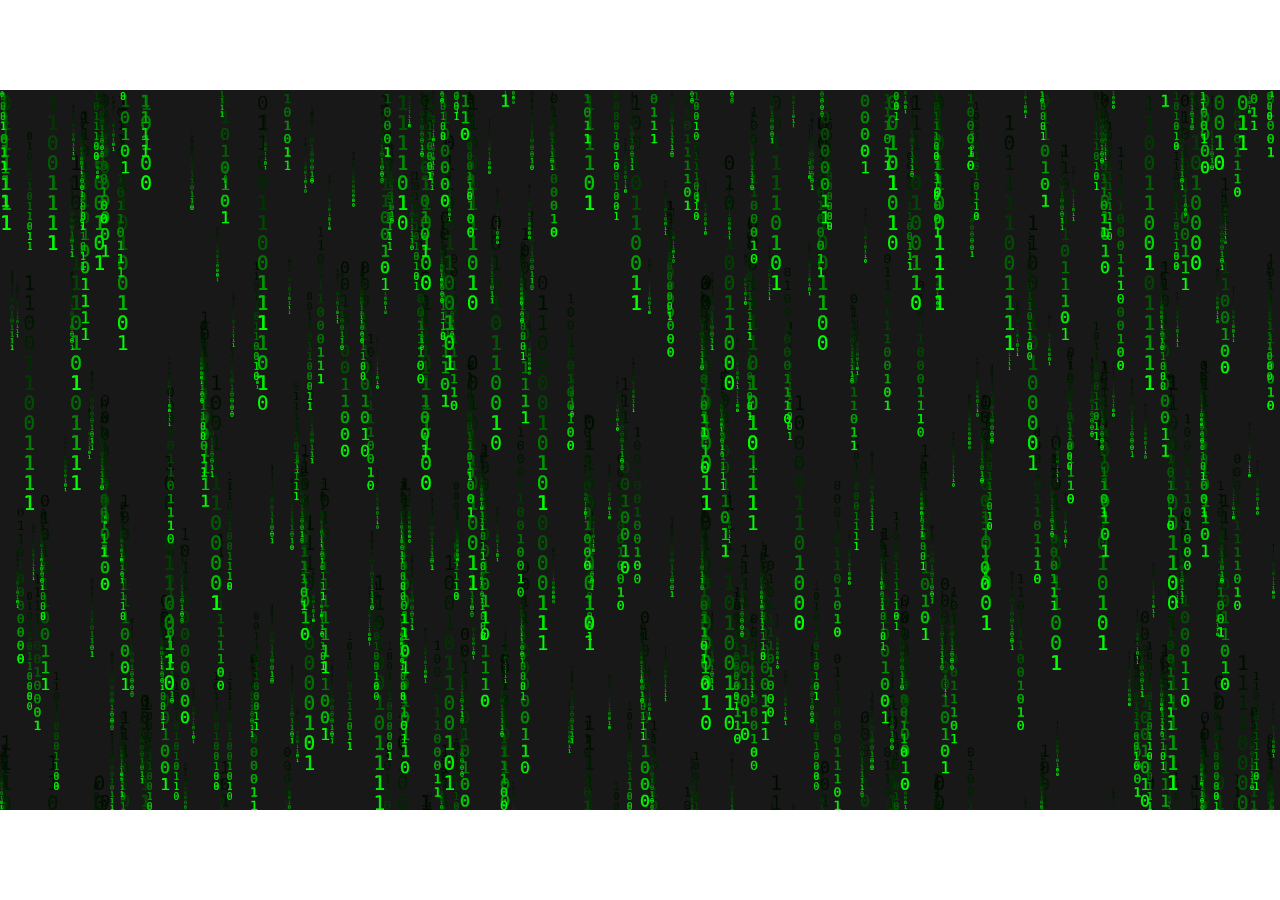
<file: index.html>
<!DOCTYPE html>

<html>
    <head>
        <title>Noah Pauls</title>
        <style>
            html,
            body {
                width: 100%;
                height: 100%;
                padding: 0;
                margin: 0;
                display: flex;
                align-items: center;
                justify-content: center;
                text-align: center;
            }
            * {
                overflow: hidden;
            }
            canvas {
                width: 100%;
                outline: none;
            }
        </style>
    </head>
    <body>
        <canvas id="c"></canvas>
        <script type="text/javascript" src="dweet.js"></script>
    </body>
</html>
</file>
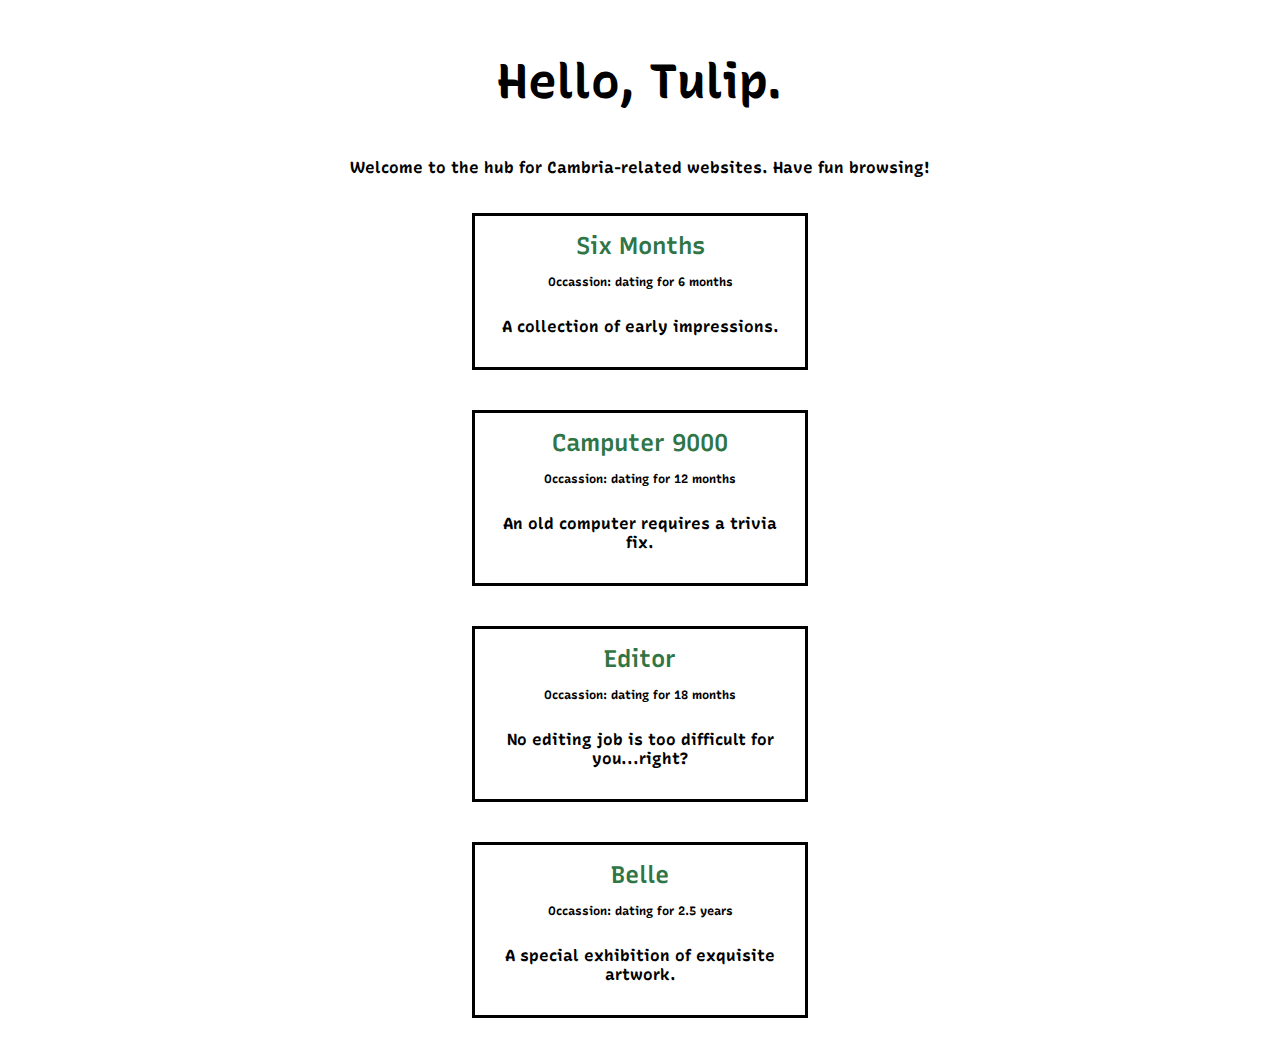
<file: tulip/index.html>
<!DOCTYPE html>
<html lang="en-US">
  <head>
    <meta charset="utf-8">
    <meta name="viewport" content="width=device-width, initial-scale=1.0">

    <title>Tulip</title>
    <meta name="author" content="Noah Pauls">
    <meta name="description" content="The index for all things Tulip.">

    <link rel="shortcut icon" type="image/x-icon" href="favicon.ico">
    <link rel="stylesheet" href="index.css">
    <!-- <script src="index.js" defer></script> -->
  </head>
  <body>
    <h1>Hello, Tulip.</h1>
    <p>Welcome to the hub for Cambria-related websites. Have fun browsing!</p>
    <div class="site-list">
      <div class="site-container">
        <a href="six-months" target="_blank" rel="noopener noreferrer"><h2>Six Months</h2></a>
        <p class="occassion">Occassion: dating for 6 months</p>
        <p class="description">A collection of early impressions.</p>
      </div>
      <div class="site-container">
        <a href="camputer" target="_blank" rel="noopener noreferrer"><h2>Camputer 9000</h2></a>
        <p class="occassion">Occassion: dating for 12 months</p>
        <p class="description">An old computer requires a trivia fix.</p>
      </div>
      <div class="site-container">
        <a href="editor" target="_blank" rel="noopener noreferrer"><h2>Editor</h2></a>
        <p class="occassion">Occassion: dating for 18 months</p>
        <p class="description">No editing job is too difficult for you...right?</p>
      </div>
      <div class="site-container">
        <a href="belle" target="_blank" rel="noopener noreferrer"><h2>Belle</h2></a>
        <p class="occassion">Occassion: dating for 2.5 years</p>
        <p class="description">A special exhibition of exquisite artwork.</p>
      </div>
    </div>
  </body>
</html>
</file>
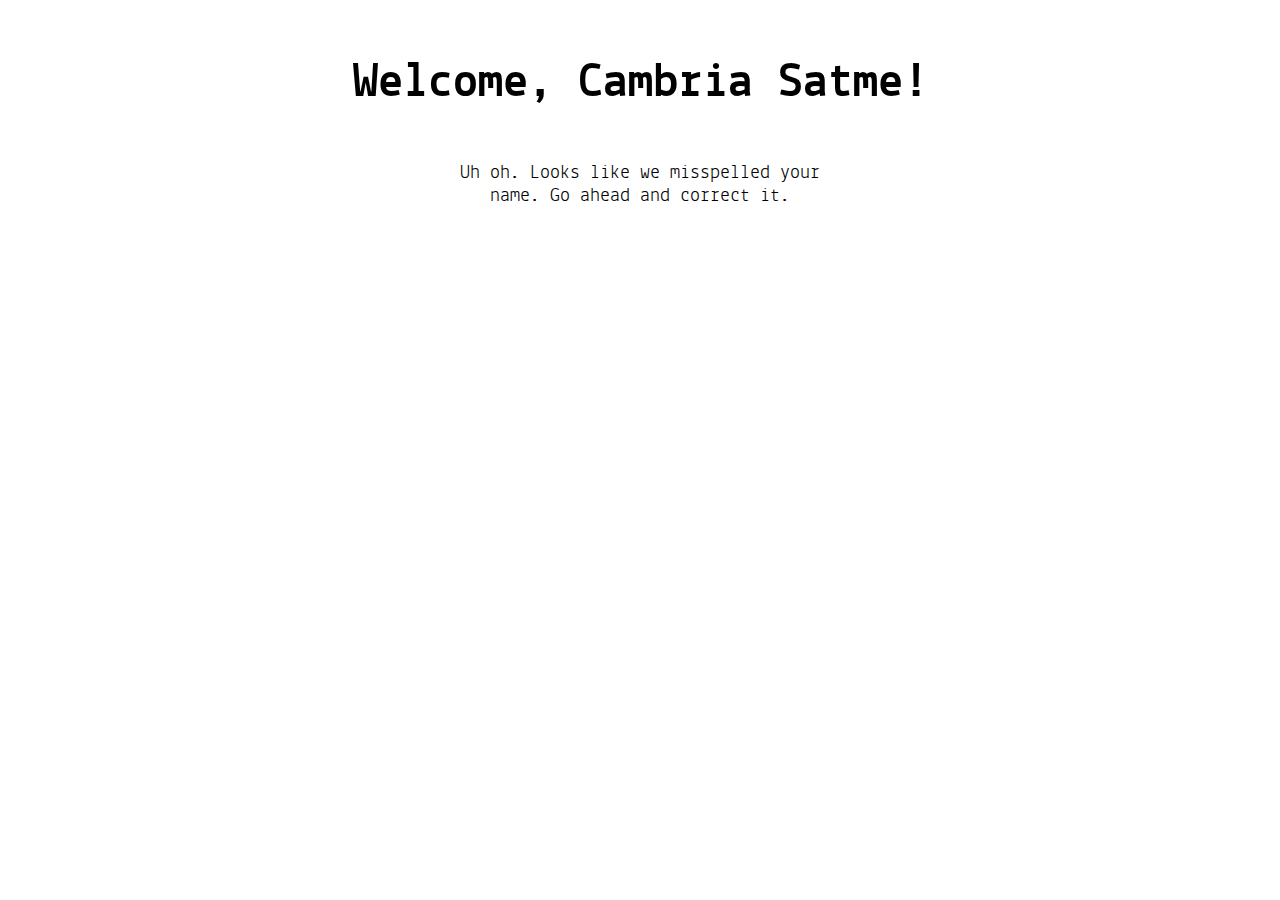
<file: tulip/editor/index.html>
<!doctype html><html lang="en"><head><meta charset="utf-8"/><link rel="icon" href="./favicon.ico"/><meta name="viewport" content="width=device-width,initial-scale=1"/><meta name="theme-color" content="#000000"/><meta name="description" content="Web site created using create-react-app"/><link rel="apple-touch-icon" href="./android-chrome-192x192.png"/><link rel="manifest" href="./manifest.json"/><title>18 Months</title><link href="./static/css/main.5fffc751.chunk.css" rel="stylesheet"></head><body><noscript>You need to enable JavaScript to run this app.</noscript><div id="root"></div><script>!function(e){function t(t){for(var n,i,l=t[0],f=t[1],a=t[2],c=0,s=[];c<l.length;c++)i=l[c],Object.prototype.hasOwnProperty.call(o,i)&&o[i]&&s.push(o[i][0]),o[i]=0;for(n in f)Object.prototype.hasOwnProperty.call(f,n)&&(e[n]=f[n]);for(p&&p(t);s.length;)s.shift()();return u.push.apply(u,a||[]),r()}function r(){for(var e,t=0;t<u.length;t++){for(var r=u[t],n=!0,l=1;l<r.length;l++){var f=r[l];0!==o[f]&&(n=!1)}n&&(u.splice(t--,1),e=i(i.s=r[0]))}return e}var n={},o={1:0},u=[];function i(t){if(n[t])return n[t].exports;var r=n[t]={i:t,l:!1,exports:{}};return e[t].call(r.exports,r,r.exports,i),r.l=!0,r.exports}i.m=e,i.c=n,i.d=function(e,t,r){i.o(e,t)||Object.defineProperty(e,t,{enumerable:!0,get:r})},i.r=function(e){"undefined"!=typeof Symbol&&Symbol.toStringTag&&Object.defineProperty(e,Symbol.toStringTag,{value:"Module"}),Object.defineProperty(e,"__esModule",{value:!0})},i.t=function(e,t){if(1&t&&(e=i(e)),8&t)return e;if(4&t&&"object"==typeof e&&e&&e.__esModule)return e;var r=Object.create(null);if(i.r(r),Object.defineProperty(r,"default",{enumerable:!0,value:e}),2&t&&"string"!=typeof e)for(var n in e)i.d(r,n,function(t){return e[t]}.bind(null,n));return r},i.n=function(e){var t=e&&e.__esModule?function(){return e.default}:function(){return e};return i.d(t,"a",t),t},i.o=function(e,t){return Object.prototype.hasOwnProperty.call(e,t)},i.p="./";var l=this["webpackJsonpeighteen-months"]=this["webpackJsonpeighteen-months"]||[],f=l.push.bind(l);l.push=t,l=l.slice();for(var a=0;a<l.length;a++)t(l[a]);var p=f;r()}([])</script><script src="./static/js/2.e027fedd.chunk.js"></script><script src="./static/js/main.8fb00474.chunk.js"></script></body></html>
</file>
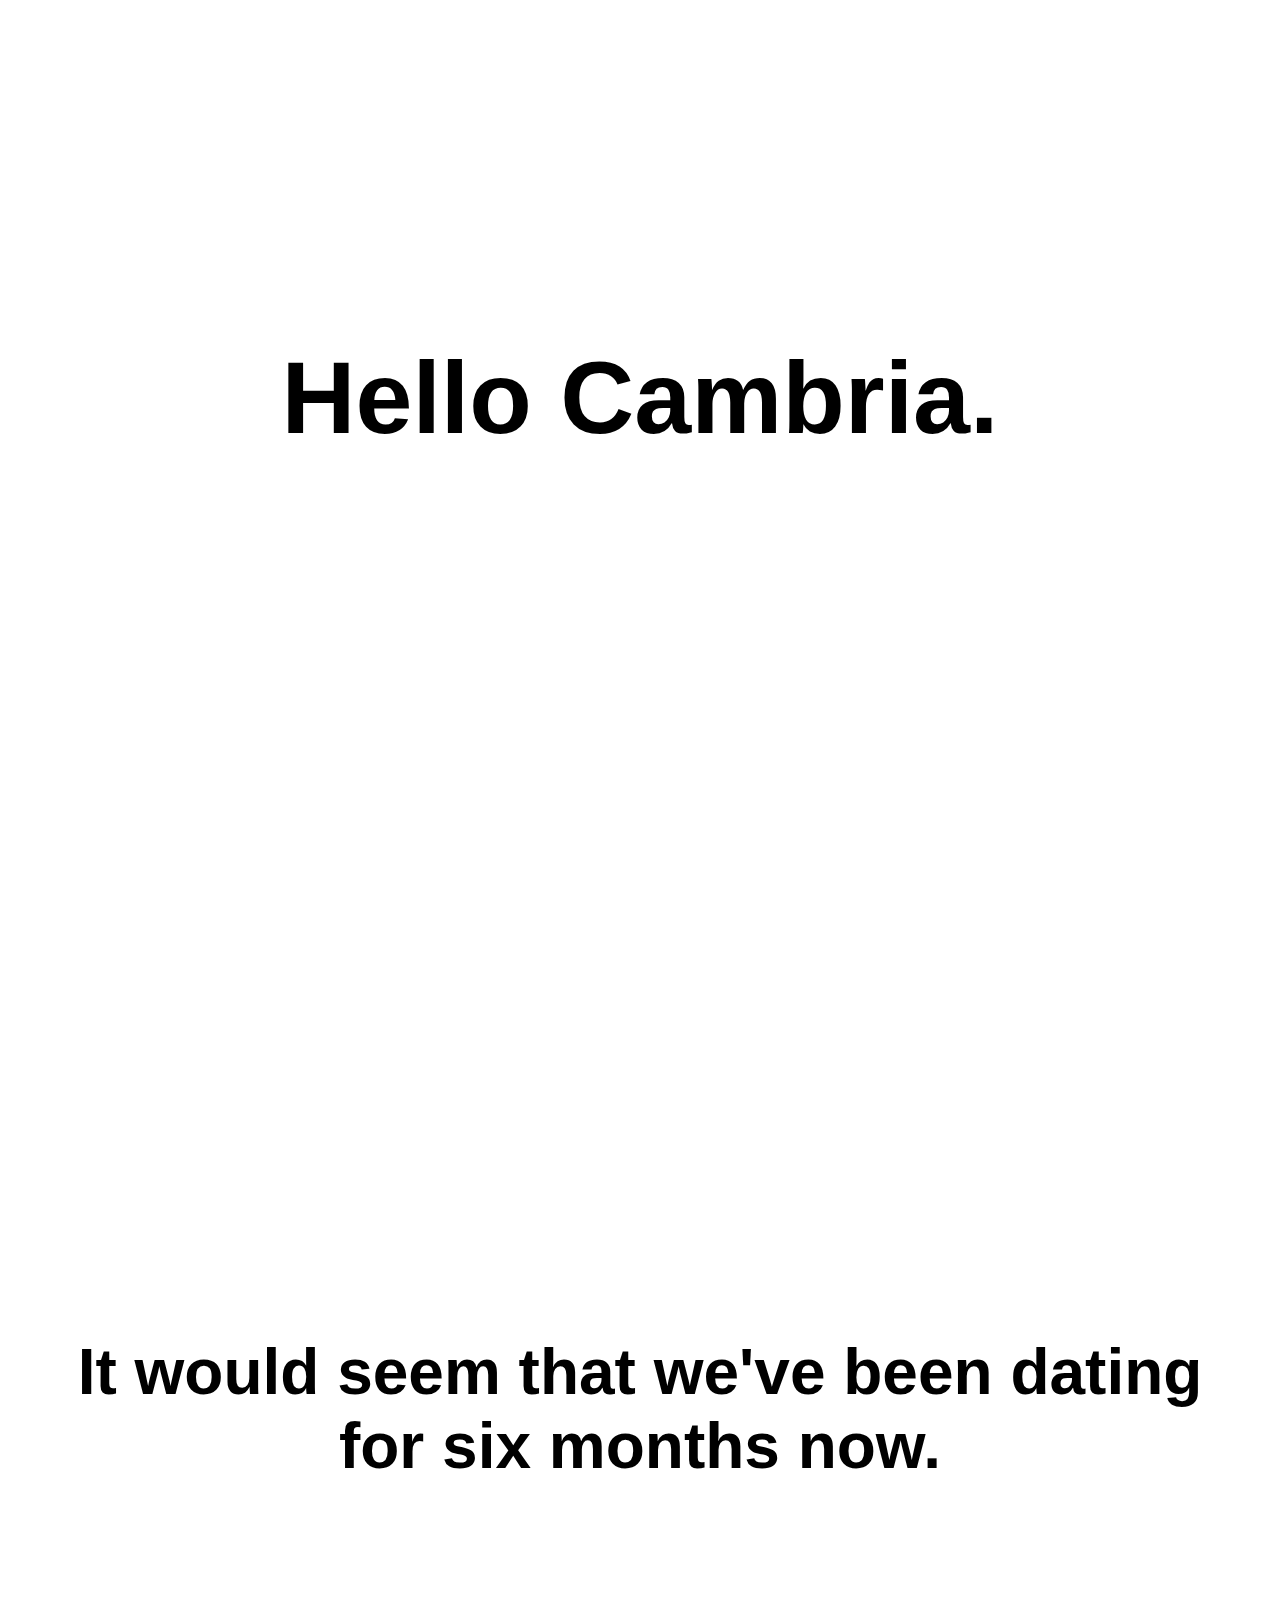
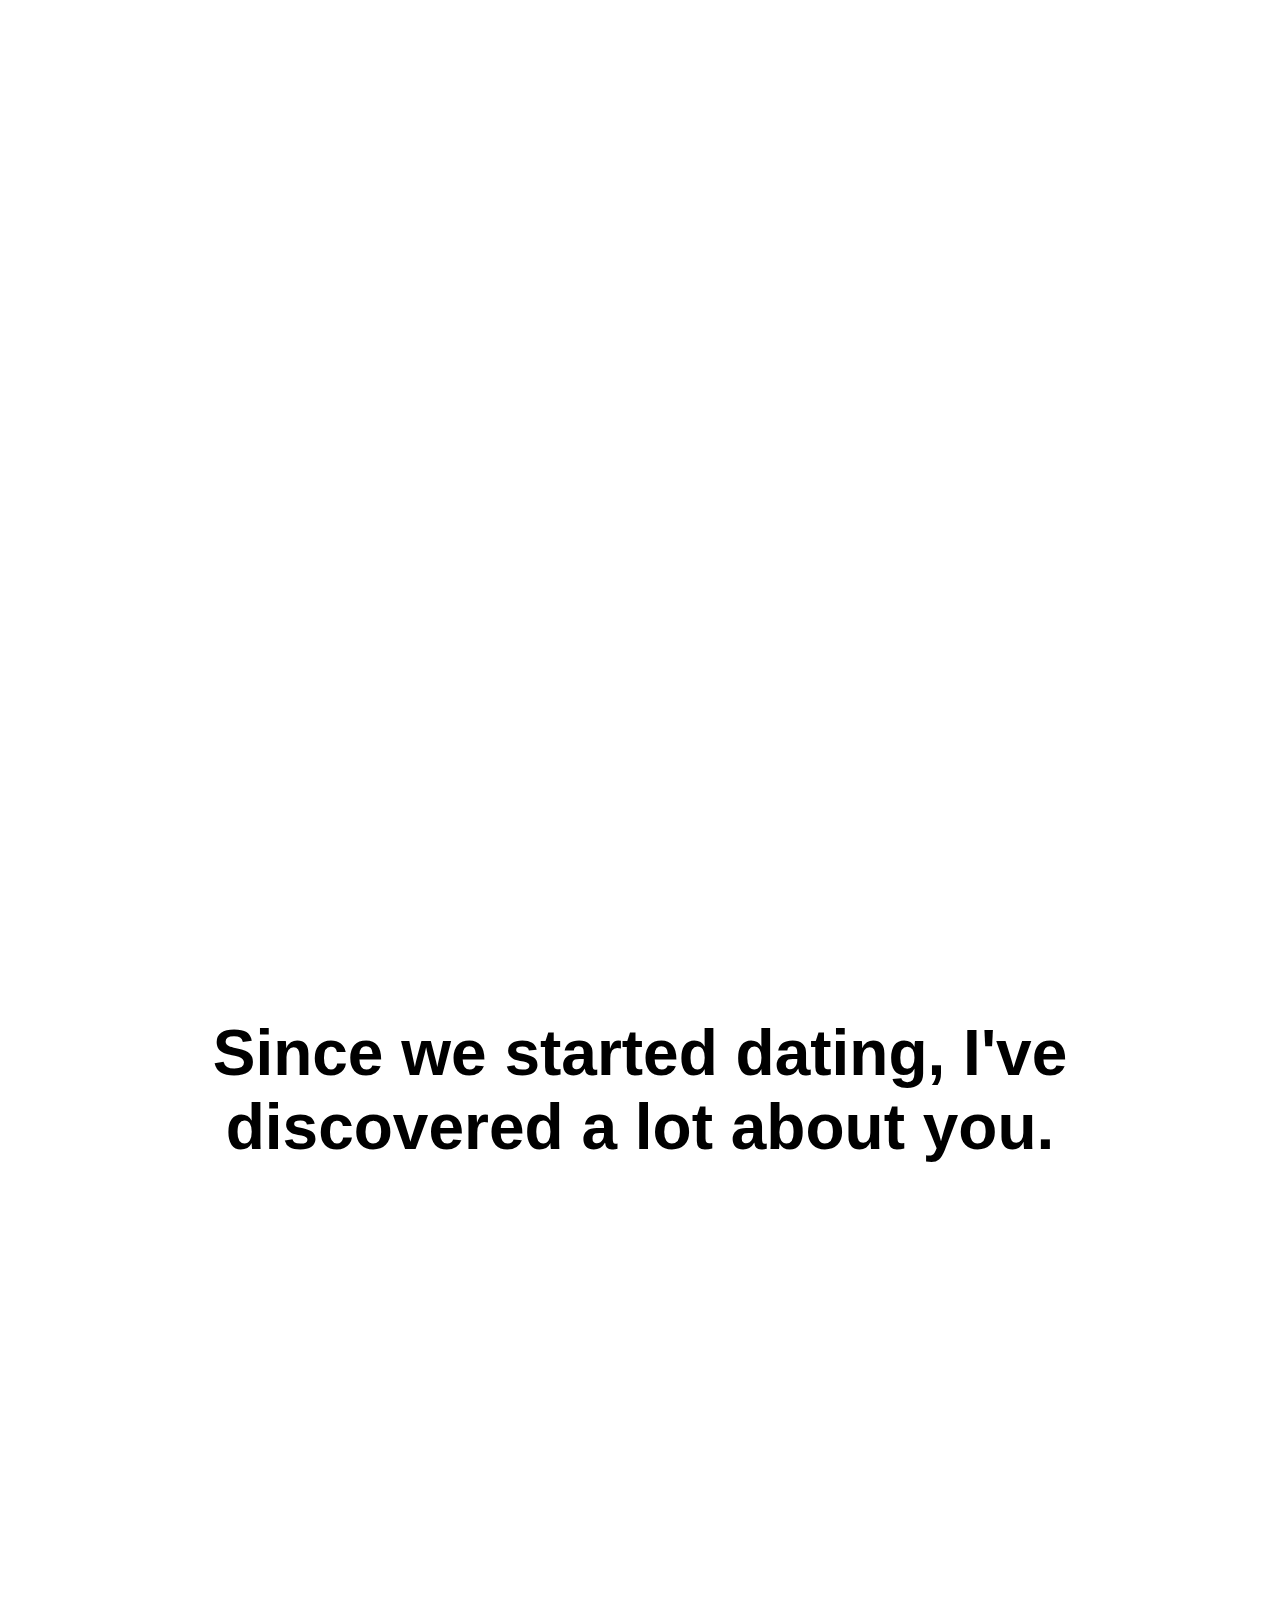
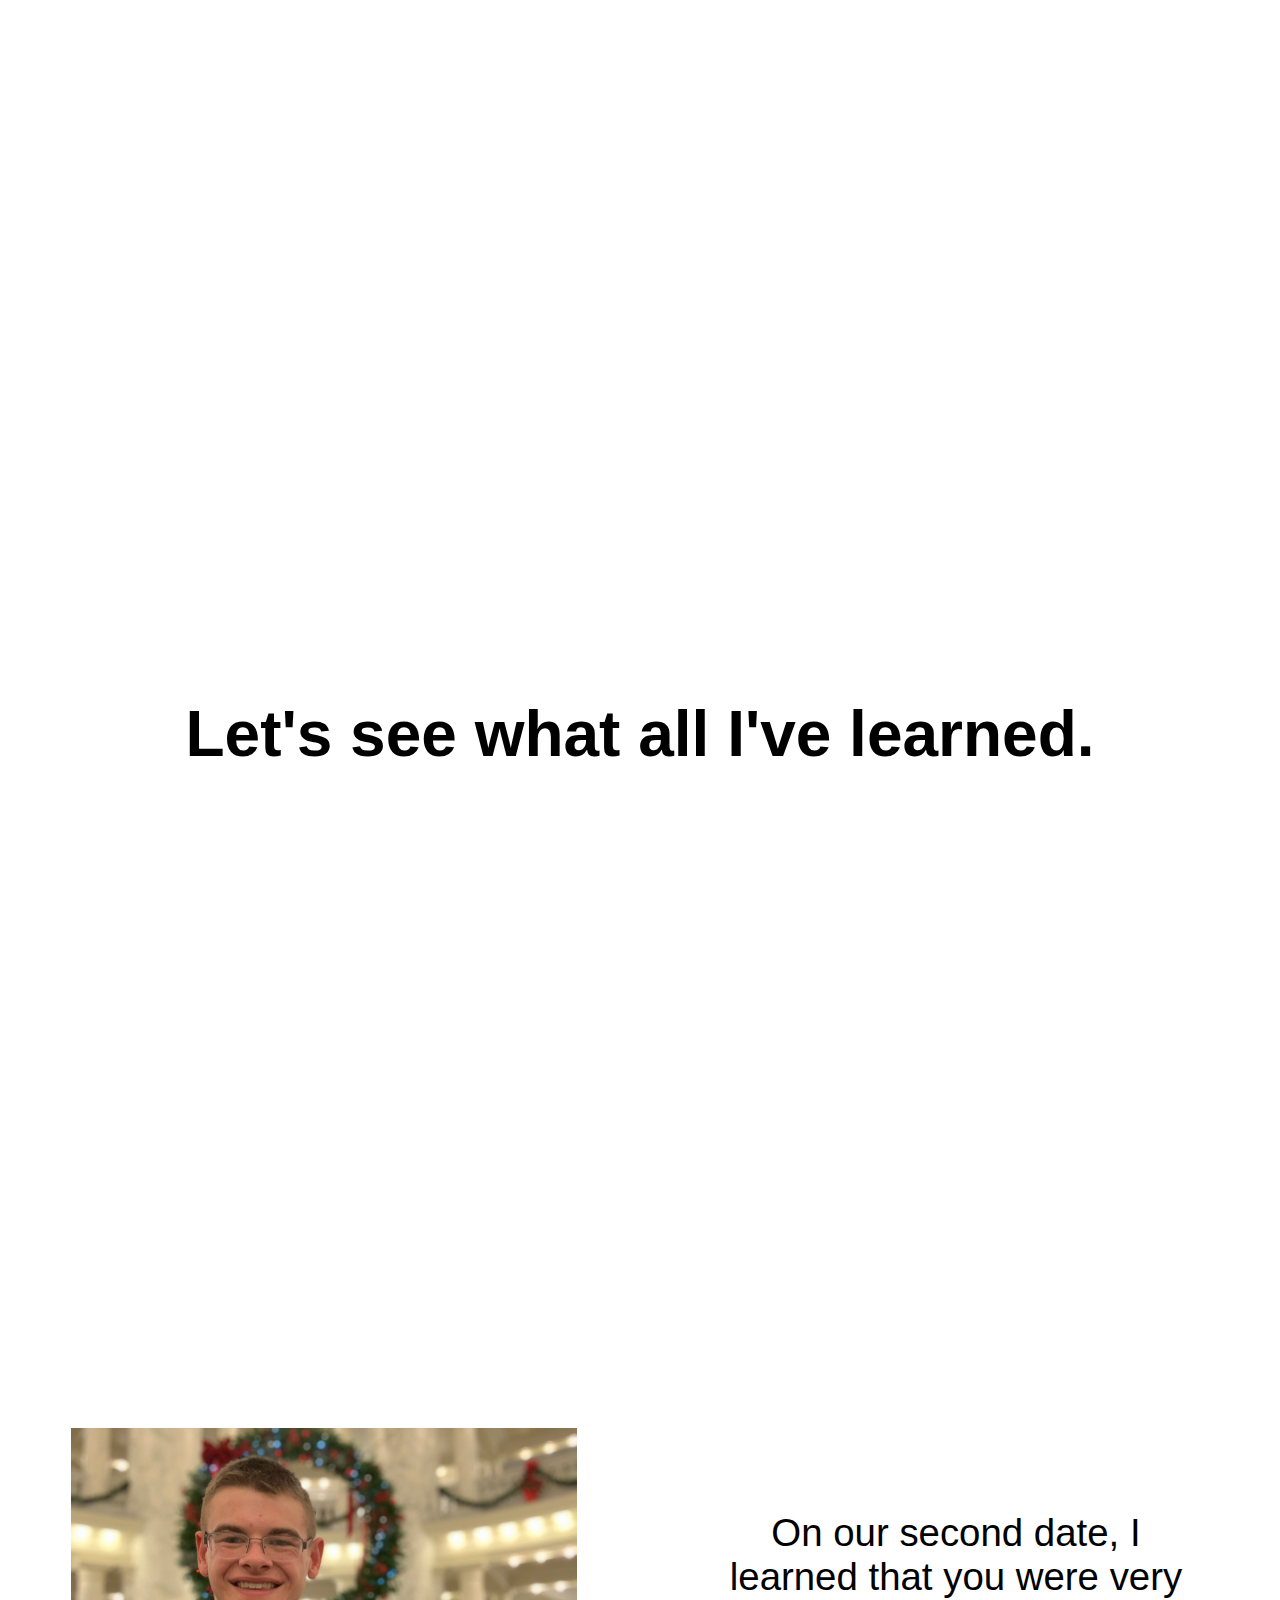
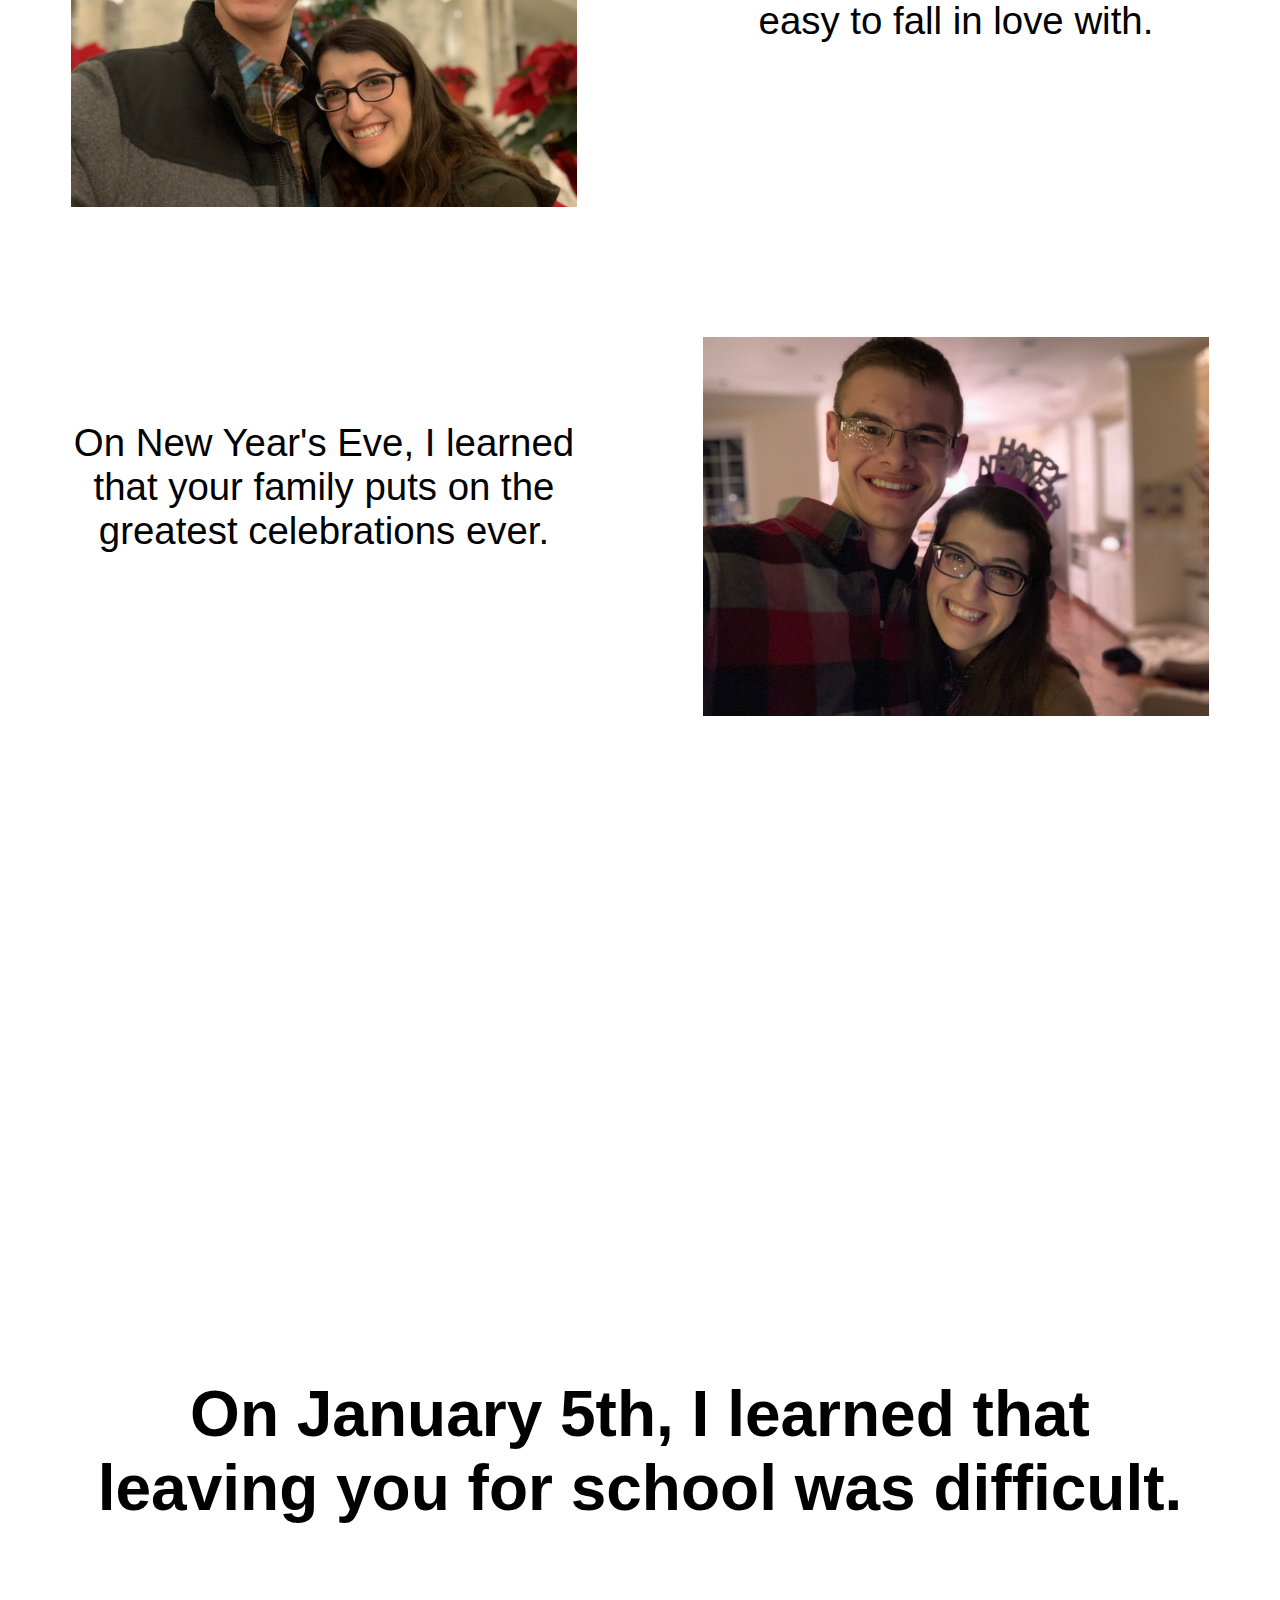
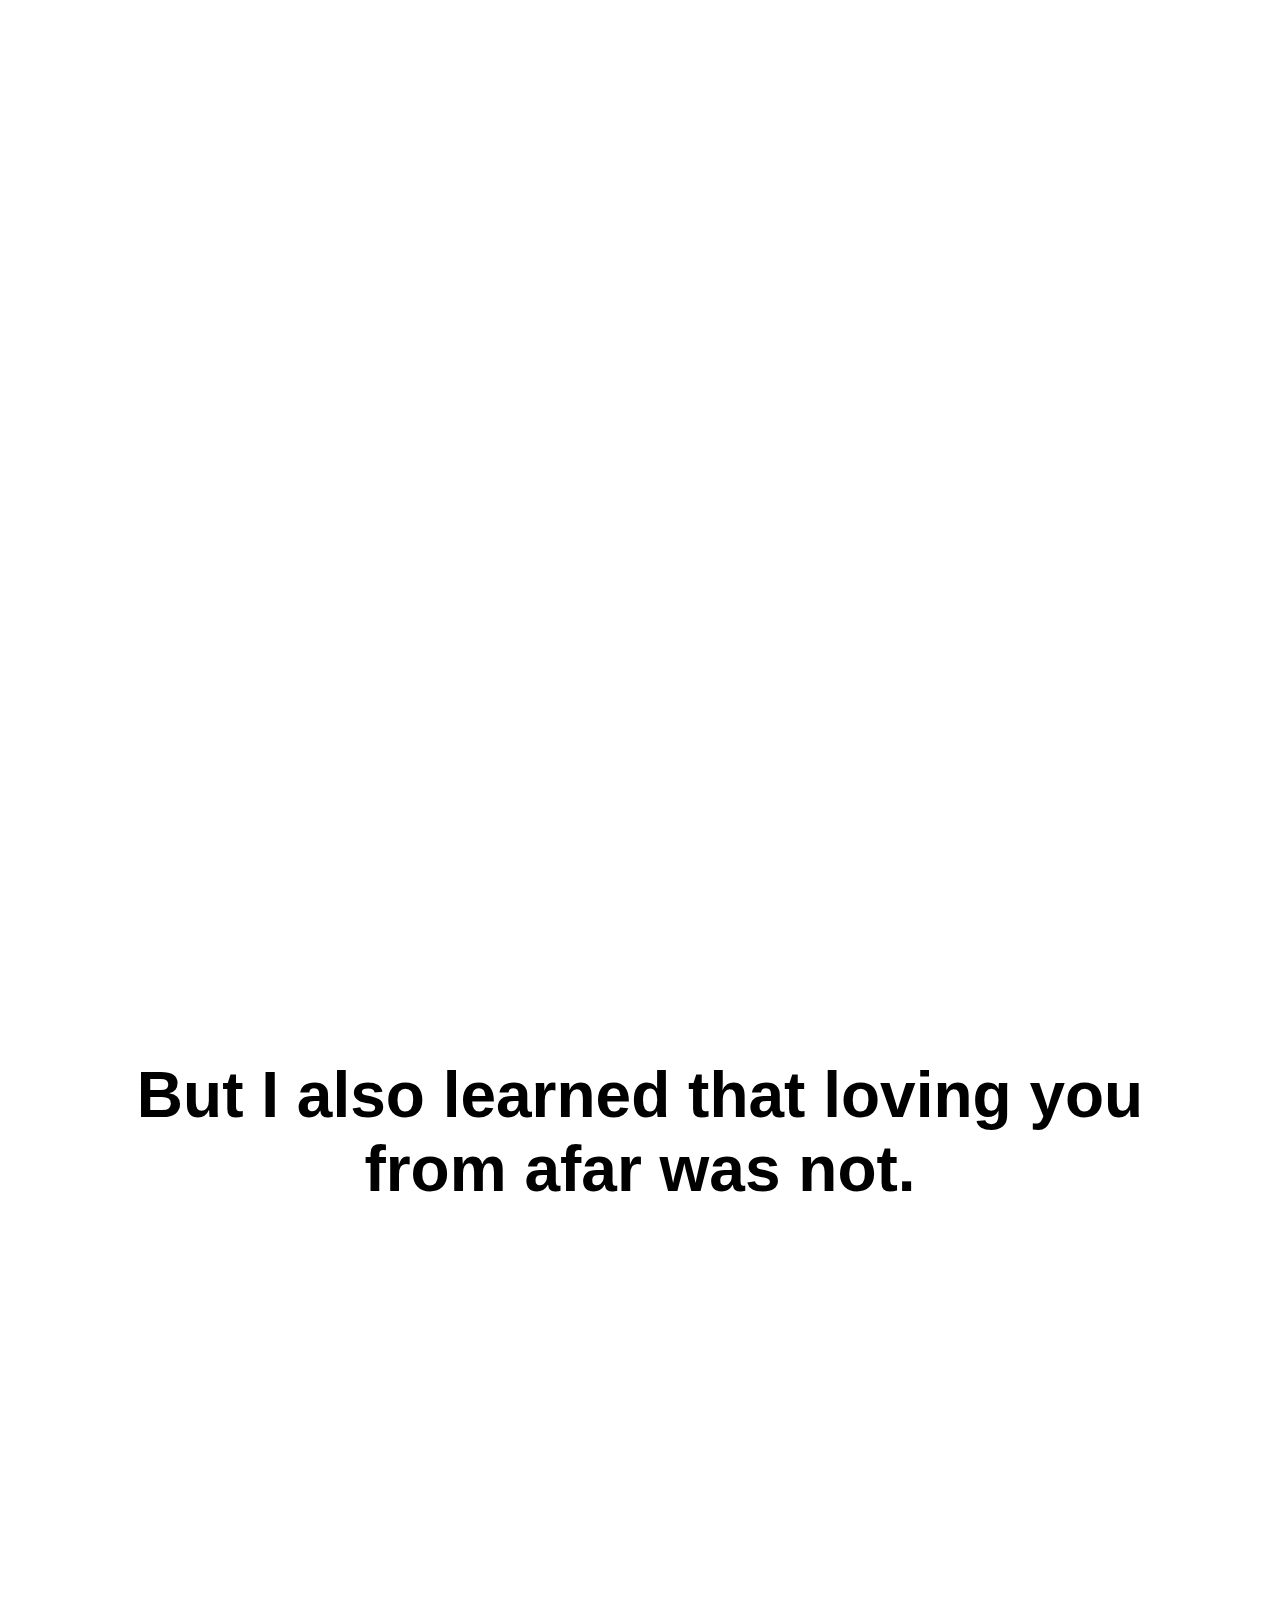
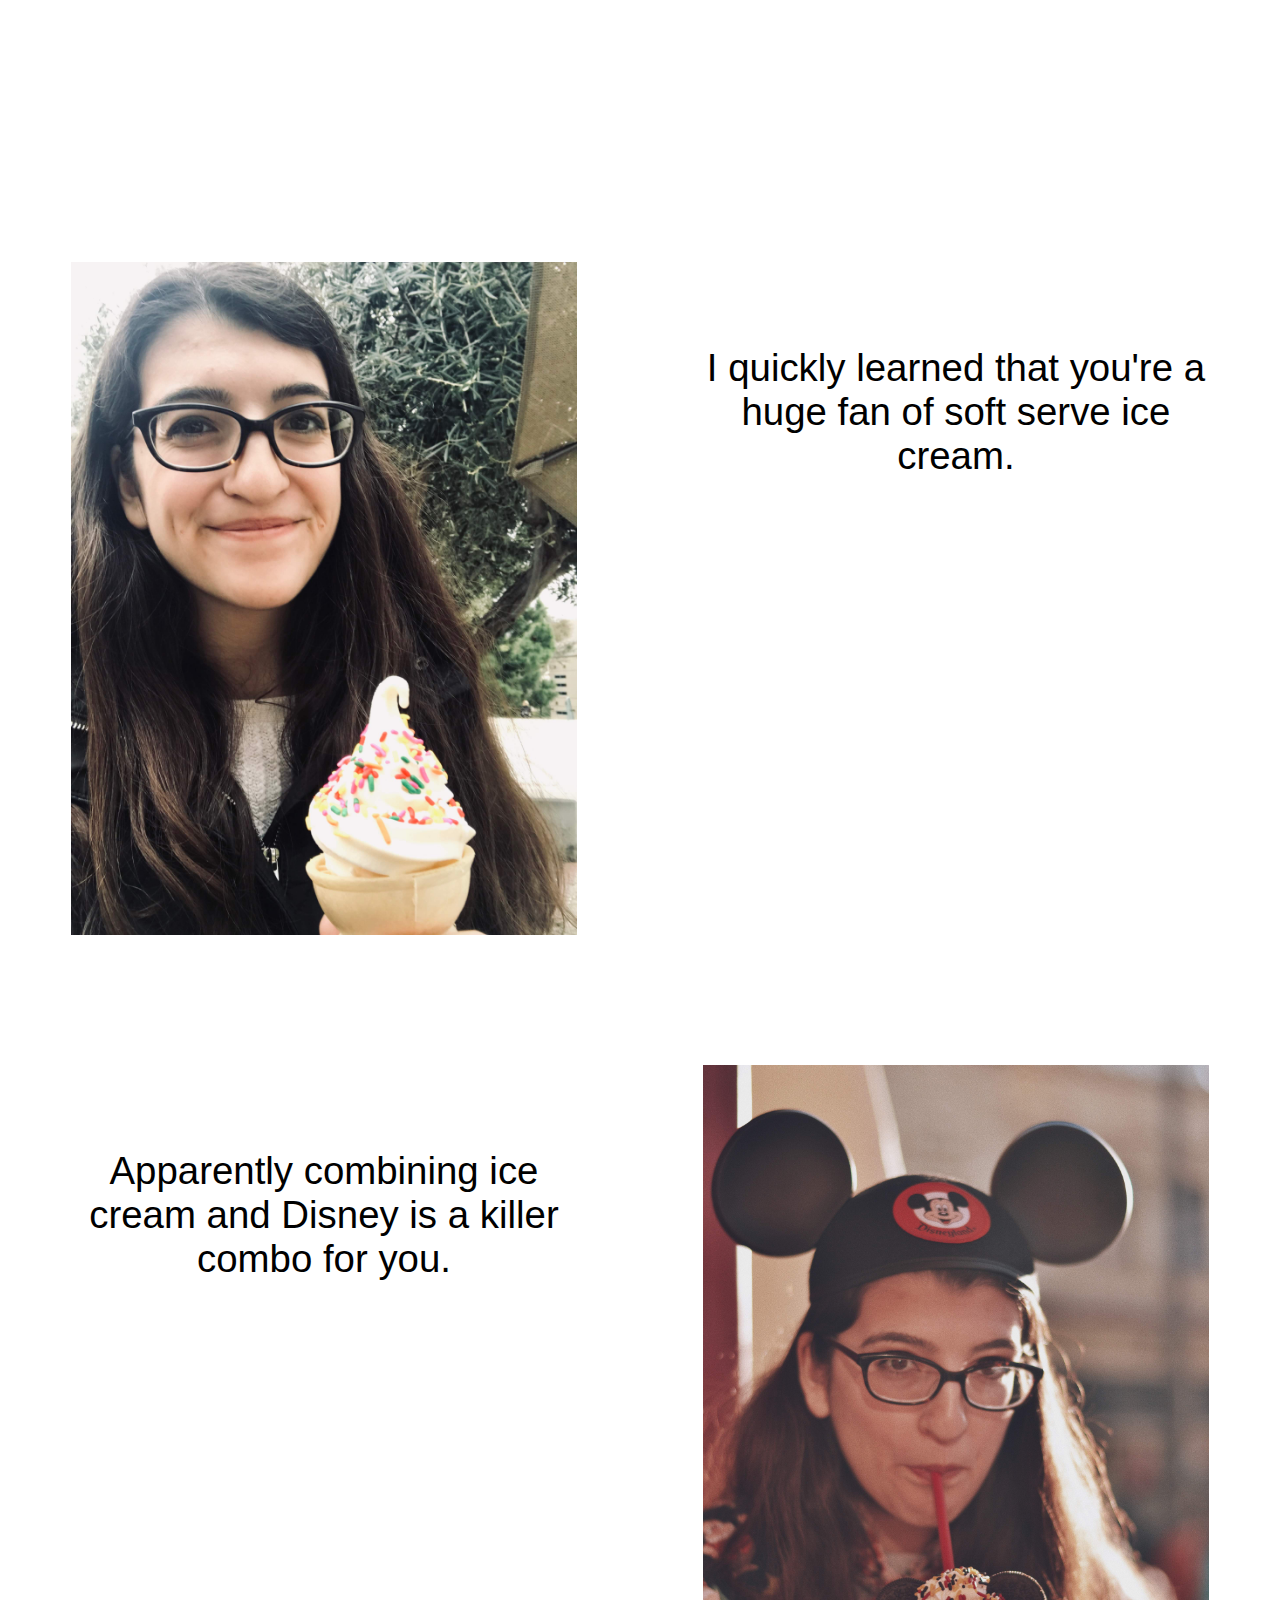
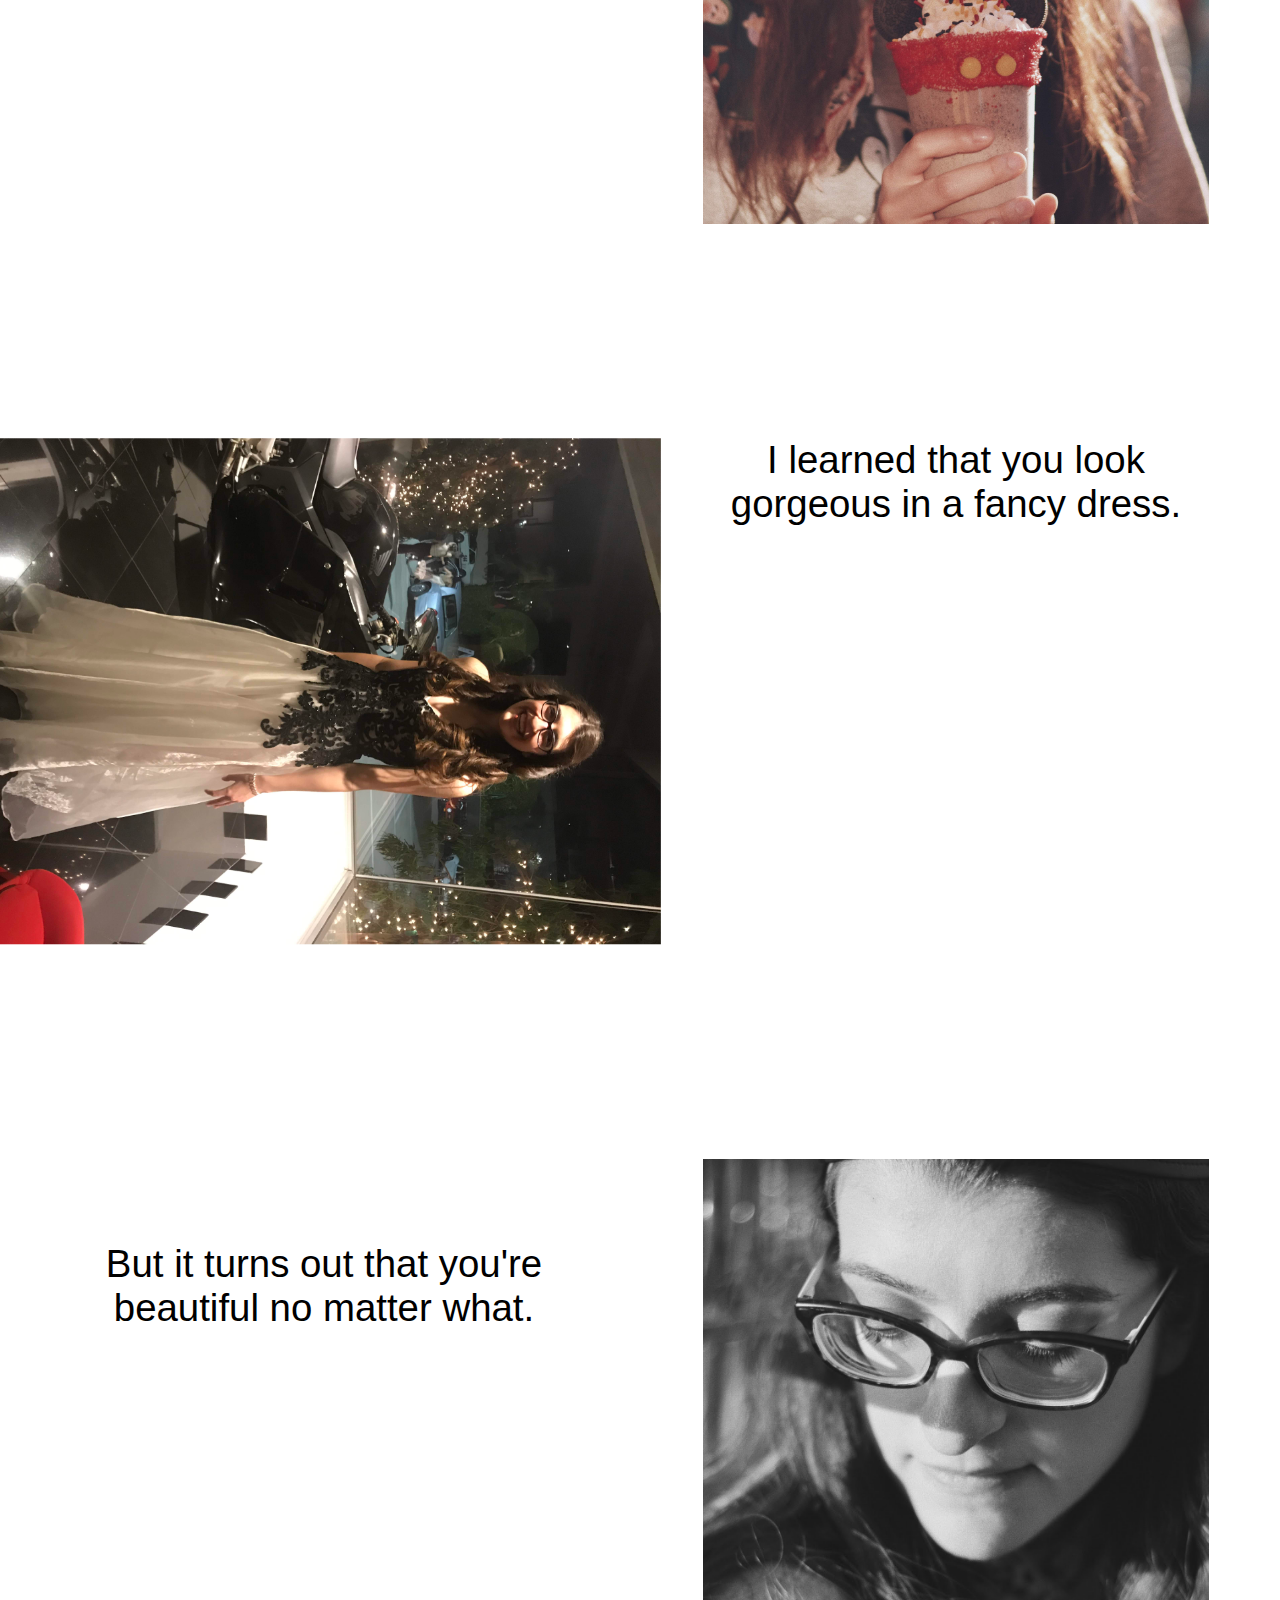
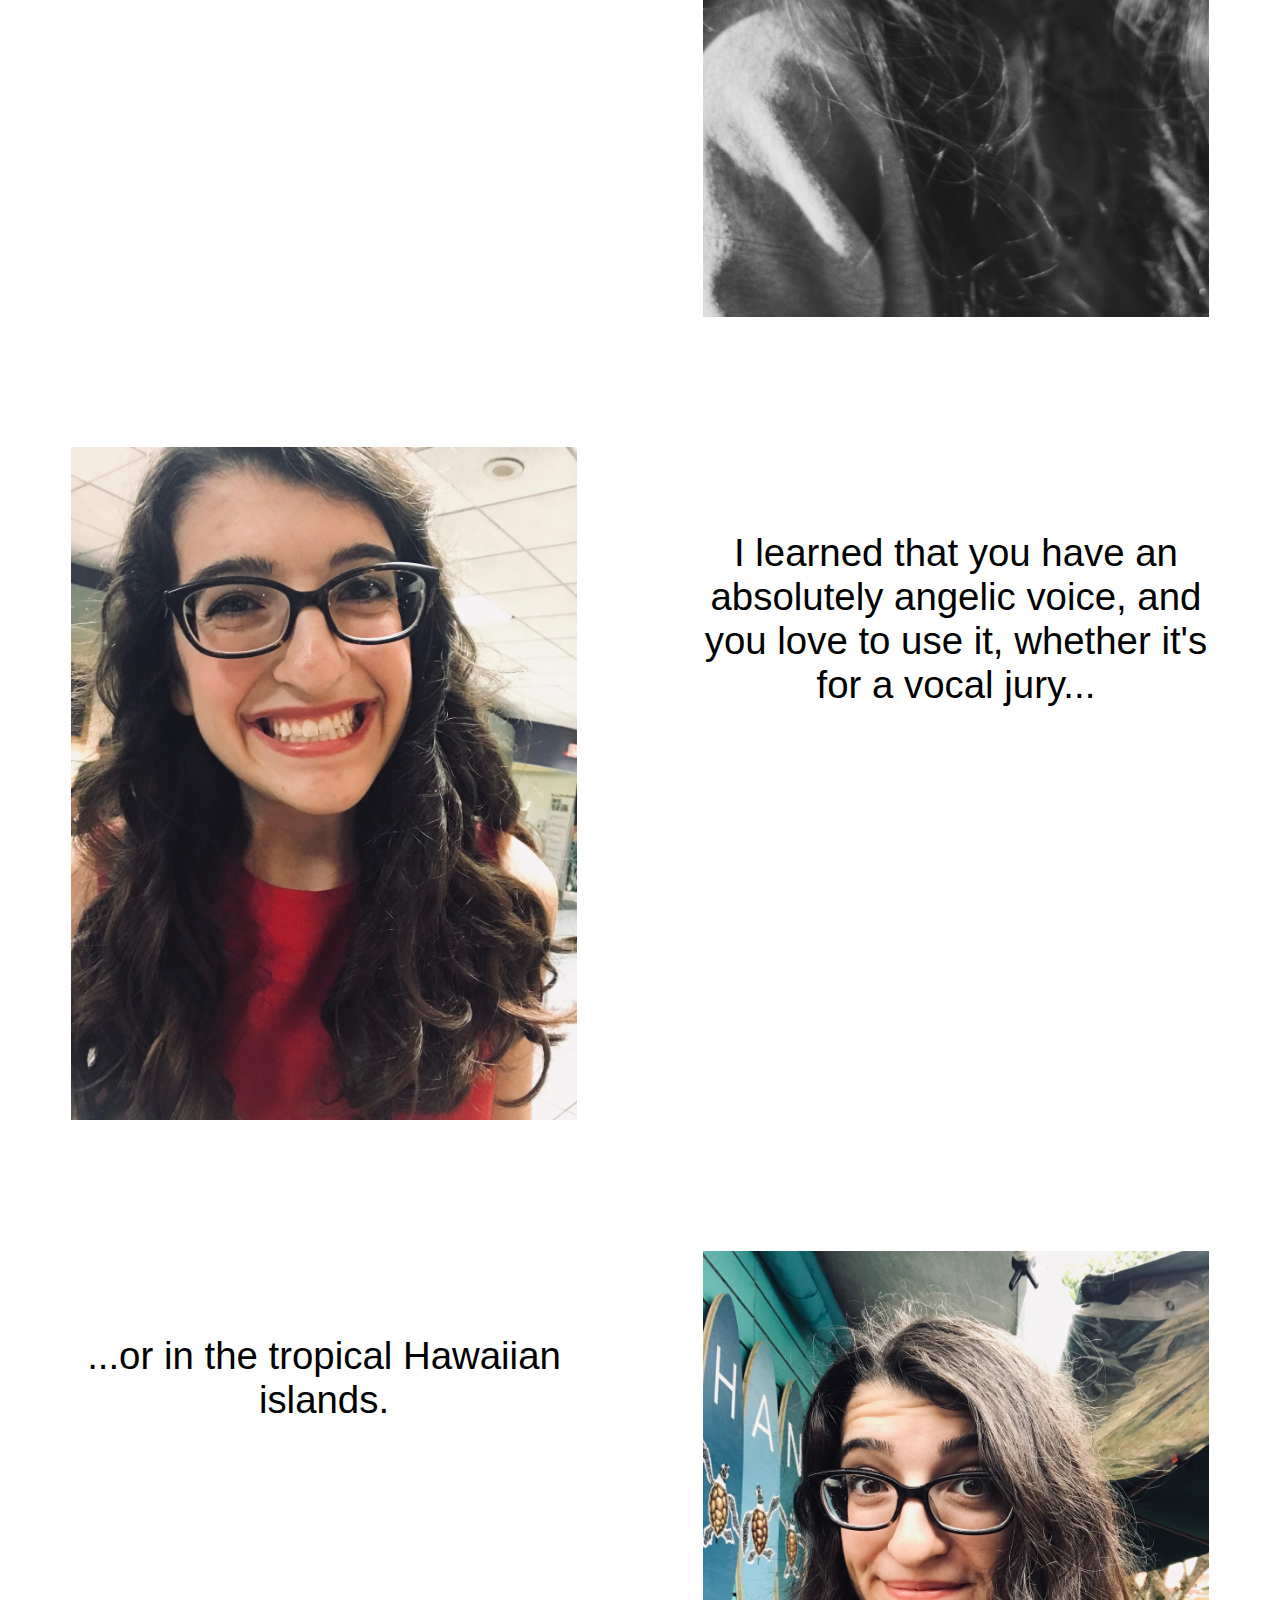
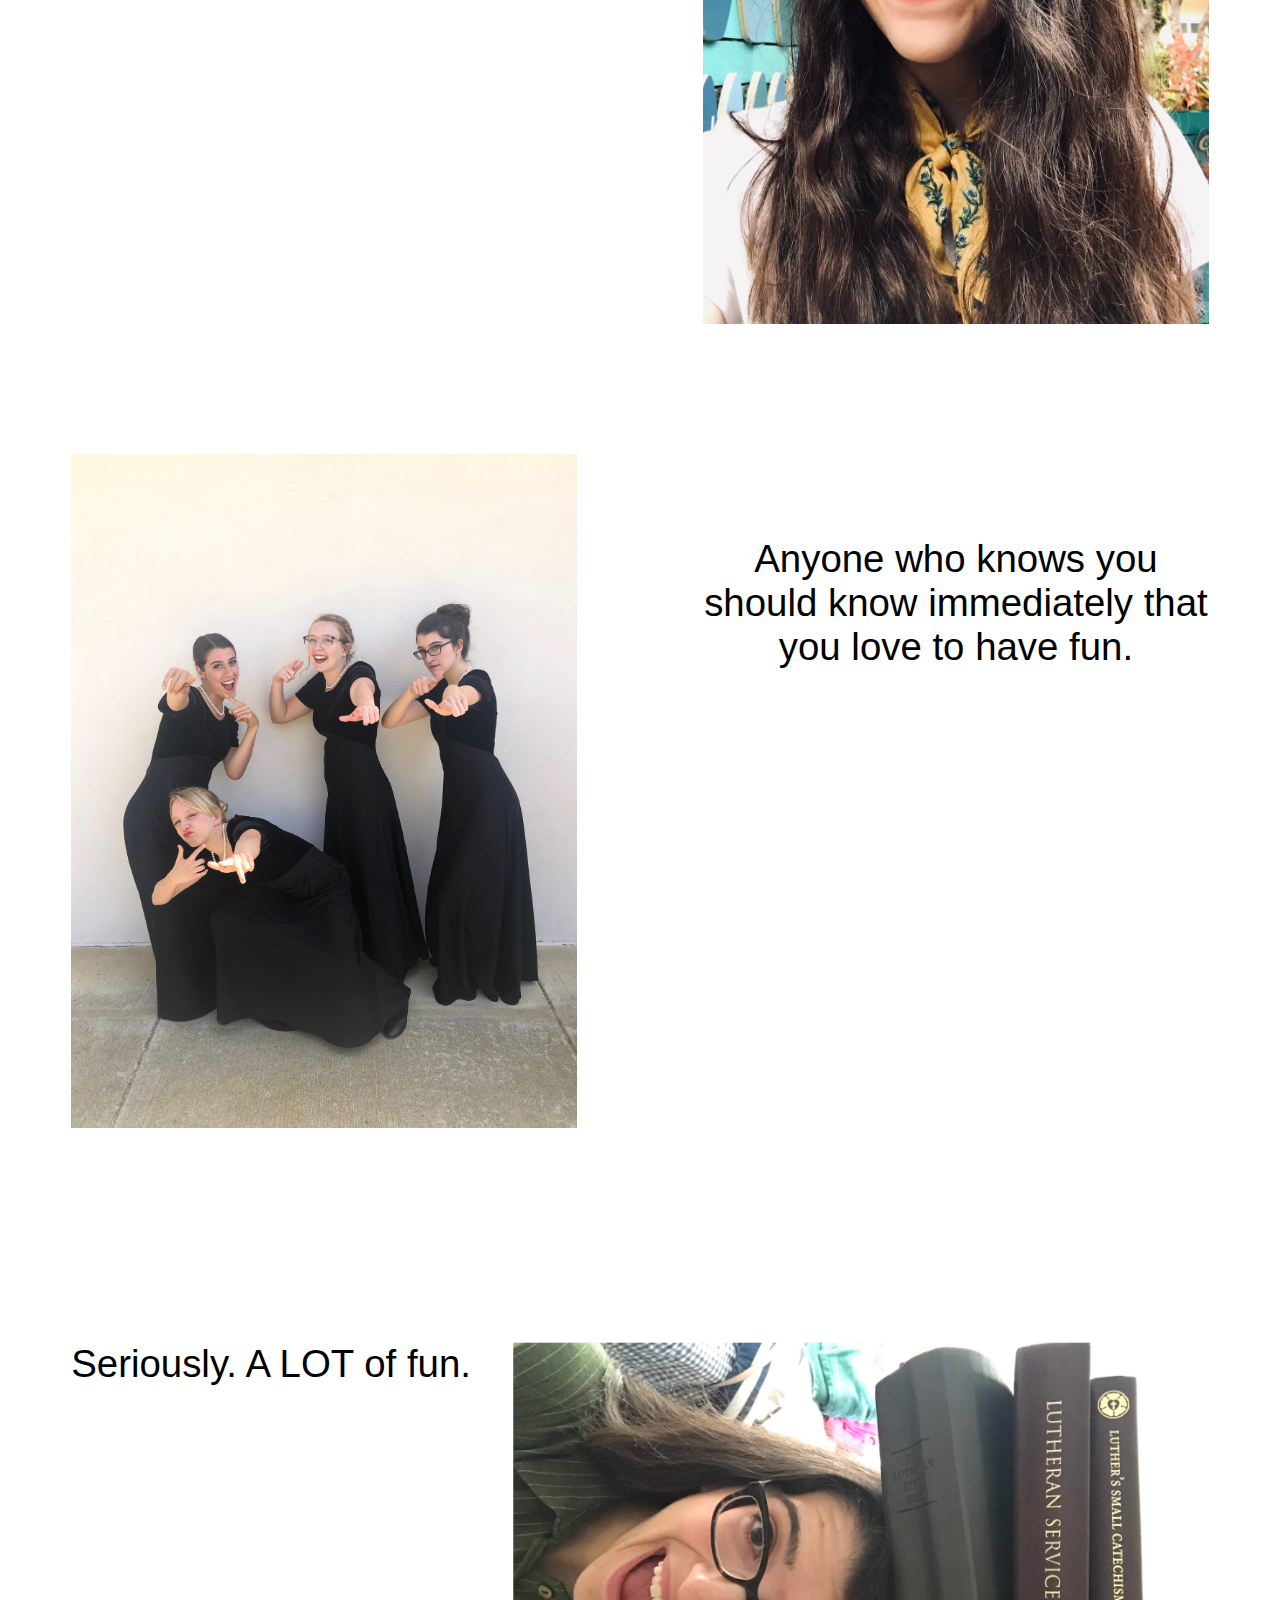
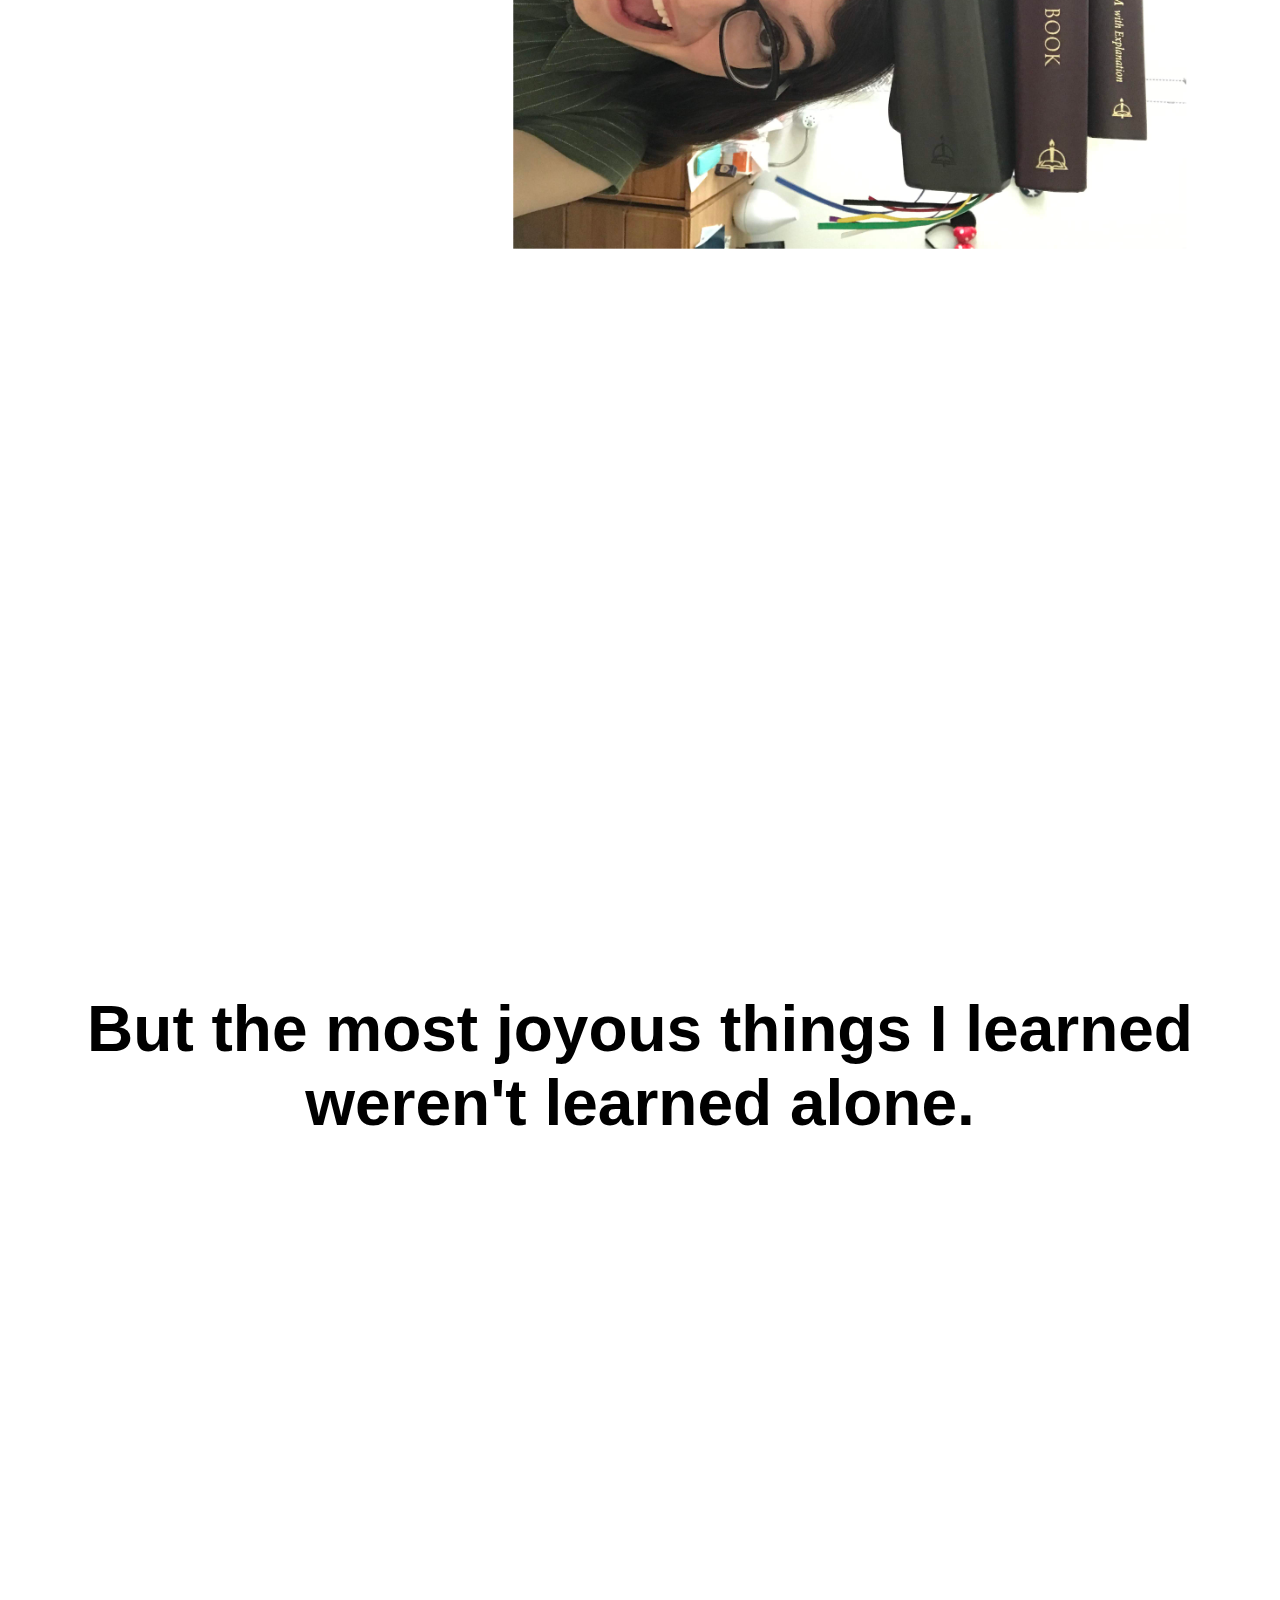
<file: tulip/six-months/index.html>
<!DOCTYPE html>
<html>
    <head>
        <title>Six Months</title>
        <link rel="stylesheet" href="images/six_months.css">
        <meta name="viewport" content="width=device-width, initial-scale=1.0">
    </head>

    <body>
        <div class="center_title">
            <h1><b>Hello Cambria.</b></h1>
            <h2>It would seem that we've been dating for six months now.</h2>
            <h2>Since we started dating, I've discovered a lot about you.</h2>
            <h2>Let's see what all I've learned.</h2>
        </div>

        <div class="pic"> <!--First met-->
            <div>
                <img src="images/capitol.jpg" alt="The Capitol!">
            </div>
            <div>
                <p>On our second date, I learned that you were very easy to fall in love with.</p>
            </div>
        </div>

        <div class="pic"> <!--New Years-->
            <div>
                <p>On New Year's Eve, I learned that your family puts on the greatest celebrations ever.</p>
            </div>
            <div>
                <img src="images/new_year.jpg" alt="New Year!">
            </div>
        </div>

        <div class="center_title">
            <h2>On January 5th, I learned that leaving you for school was difficult.</h2>
            <h2>But I also learned that loving you from afar was not.</h2>
        </div>

        <div class="pic">
            <div>
                <img src="images/soft_serve.jpg" alt="Soft Serve!">
            </div>
            <div>
                <p>I quickly learned that you're a huge fan of soft serve ice cream.</p>
            </div>
        </div>

        <div class="pic">
            <div>
                <p>Apparently combining ice cream and Disney is a killer combo for you.</p>
            </div>
            <div>
                <img src="images/disney.jpg" alt="New Year!">
            </div>
        </div>

        <div class="pic">
            <div>
                <img src="images/dress.jpg" alt="Dress!" style="transform:rotate(90deg)">
            </div>
            <div>
                <p>I learned that you look gorgeous in a fancy dress.</p>
            </div>
        </div>

        <div class="pic">
            <div>
                <p>But it turns out that you're beautiful no matter what.</p>
            </div>
            <div>
                <img src="images/sunlight.jpg" alt="Sunlight!">
            </div>
        </div>

        <div class="pic">
            <div>
                <img src="images/red_dress.jpg" alt="Red Dress!">
            </div>
            <div>
                <p>I learned that you have an absolutely angelic voice, and you love to use it, whether it's for a vocal jury...</p>
            </div>
        </div>

        <div class="pic">
            <div>
                <p>...or in the tropical Hawaiian islands.</p>
            </div>
            <div>
                <img src="images/tropical.jpg" alt="Tropical!">
            </div>
        </div>

        <div class="pic">
            <div>
                <img src="images/choir_squad.jpg" alt="The Squad!">
            </div>
            <div>
                <p>Anyone who knows you should know immediately that you love to have fun.</p>
            </div>
        </div>

        <div class="pic">
            <div>
                <p>Seriously. A LOT of fun.</p>
            </div>
            <div>
                <img src="images/balance.jpg" alt="Balancing Act!" style="transform:rotate(90deg)">
            </div>
        </div>

        <div class="center_title">
            <h2>But the most joyous things I learned weren't learned alone.</h2>
        </div>

        <div class="pic">
            <div>
                <img src="images/church.jpg" alt="Reunited!">
            </div>
            <div>
                <p>One of the best things I learned is how magical it is to see you again, like I did when we saw each other over Spring Break.</p>
            </div>
        </div>

        <div class="center_title">
            <h2>We can't always be in the same place...</h2>
        </div>

        <div class="parallax1"></div>

        <div style="padding: 5vh 5vw 60vh">
            <h2>But you still live the solo life in style.</h2>
        </div>

        <div class="pic">
            <div>
                <p>I've learned that "when in Rome" is a good enough reason for you to try a lot of things.</p>
            </div>
            <div>
                <img src="images/beret.jpg" alt="Beret!">
            </div>
        </div>

        <div class="pic">
            <div>
                <img src="images/sister.jpg" alt="Photobomb!" style="transform:rotate(180deg)">
            </div>
            <div>
                <p>And I've learned that your family is a pretty wacky Rome on its own.</p>
            </div>
        </div>

        <div class="pic">
            <div>
                <p>I've learned that you're incredibly confident in the person you are, as you very well deserve to be.</p>
            </div>
            <div>
                <img src="images/mamma_mia.jpg" alt="Mamma Mia!">
            </div>
        </div>

        <div class="center_title">
            <h2>If I'm being totally honest, though...</h2>
        </div>

        <div class="pic">
            <div>
                <img src="images/green.jpg" alt="Green!">
            </div>
            <div>
                <p>...I've learned I like it much better when we're together.</p>
            </div>
        </div>

        <div class="center_title">
            <h2>All that to say...</h2>
        </div>

        <div class="parallax2"></div>

        <div class="foot">
            <h2>Happy six months Cam! Love you.</h2>
        </div>

    </body>
</html>
</file>
<file: tulip/index.css>
@font-face {
    font-family: 'Recursive';
    src: url('assets/fonts/Recursive_VF_1.078.woff2');
}

:root {

}

html, body {
    margin: 0;
    padding: 0;

    font-family: "Recursive", serif;
    --mono: "MONO" 0;
    --casl: "CASL" 1;
    --wght: "wght" 700;
    --slnt: "slnt" 0;
    --CRSV: "CRSV" 0.5;

    font-variation-settings: var(--mono), var(--casl), var(--wght), var(--slnt), var(--CRSV);
}

body {
    padding: 20px;
    /* width: 100%; */
    height: 100vh;

    display: flex;
    flex-direction: column;
    /* justify-content: center; */
    align-items: center;
}

body > * {
    text-align: center;
}

h1 {
    font-size: 48px;
}

h2 {
    margin: 0;
}

a {
    --mono: "MONO" 0;
    --casl: "CASL" 0;
    --wght: "wght" 600;
    --slnt: "slnt" 0;
    --CRSV: "CRSV" 0.5;

    font-variation-settings: var(--mono), var(--casl), var(--wght), var(--slnt), var(--CRSV);

    outline: none;
    text-decoration: none;
    padding: 0 2px;

    border-bottom: 3px solid transparent;
}

a:link {
    color: rgb(47, 117, 70);
}

a:visited {
    color: rgb(47, 117, 70);
}

a:focus {
    --mono: "MONO" 0;
    --casl: "CASL" 0;
    --wght: "wght" 600;
    --slnt: "slnt" -10;
    --CRSV: "CRSV" 0.5;

    font-variation-settings: var(--mono), var(--casl), var(--wght), var(--slnt), var(--CRSV);

    border-bottom: 3px solid rgb(47, 117, 70);
}

a:hover {
    --mono: "MONO" 0;
    --casl: "CASL" 0;
    --wght: "wght" 600;
    --slnt: "slnt" -10;
    --CRSV: "CRSV" 0.5;

    font-variation-settings: var(--mono), var(--casl), var(--wght), var(--slnt), var(--CRSV);

    border-bottom: 3px solid rgb(47, 117, 70);
}

a:active {
    color: rgb(204, 145, 219);
    border-bottom: 3px solid rgb(204, 145, 219);
}

.site-list {
    max-width: 774px;
    display: flex;
    flex-direction: column;
    /* flex-wrap: wrap; */
}

.site-container {
    border: 3px solid black;
    max-width: 300px;
    margin: 20px;
    padding: 15px;
    flex-grow: 1;

    display: flex;
    flex-direction: column;
    align-items: center;
}

.occassion {
    font-size: 12px;
    text-align: center;
}

.description {
    /* align-self: flex-start; */
}
</file>
<file: tulip/editor/static/css/main.5fffc751.chunk.css>
body{width:100%;overflow-x:hidden;margin:0;font-family:-apple-system,BlinkMacSystemFont,"Segoe UI","Roboto","Oxygen","Ubuntu","Cantarell","Fira Sans","Droid Sans","Helvetica Neue",sans-serif;-webkit-font-smoothing:antialiased;-moz-osx-font-smoothing:grayscale}code{font-family:source-code-pro,Menlo,Monaco,Consolas,"Courier New",monospace}.intro ::selection{background:transparent}.intro [contenteditable]:focus{outline:0 solid transparent}.intro [contenteditable]:empty:before{color:transparent}.intro .content{width:max(300px,30vw);margin:0 auto;text-align:center}.intro h1{font-family:"Lekton Bold",sans-serif;font-size:50px;text-align:center;width:max(300px,50vw);margin:1em auto}.intro p{font-family:"Lekton Regular",sans-serif;font-size:20px;margin:0}.intro .linkContainer a{color:#000;font-size:20px}.intro .linkContainer a:link,a:visited{font-family:"Lekton Regular",sans-serif}.intro .linkContainer a:hover,a:active{font-family:"Lekton Italic",sans-serif}
/*! Generated by Font Squirrel (https://www.fontsquirrel.com) on June 27, 2020 */@font-face{font-family:"Lekton Regular";src:url(../../static/media/lekton-regular-webfont.d11bc84f.woff2) format("woff2"),url(../../static/media/lekton-regular-webfont.afbcb51d.woff) format("woff");font-weight:400;font-style:normal}@font-face{font-family:"Lekton Italic";src:url(../../static/media/lekton-italic-webfont.a4bb4988.woff2) format("woff2"),url(../../static/media/lekton-italic-webfont.cd5b86ce.woff) format("woff");font-weight:400;font-style:normal}@font-face{font-family:"Lekton Bold";src:url(../../static/media/lekton-bold-webfont.41720326.woff2) format("woff2"),url(../../static/media/lekton-bold-webfont.d53a7583.woff) format("woff");font-weight:400;font-style:normal}.dashboard{width:280px;margin:0 auto;text-align:center}.dashboard a{color:#000;text-align:center;text-decoration:none;display:table-cell;vertical-align:middle}.dashboard .linkContainer{box-sizing:border-box;margin:20px;display:table;width:100%;height:220px;border-radius:10px;background-color:#fff;border:2px solid #000}.dashboard .newyear a{line-height:140%;font-size:50px;font-family:"Notable Regular"}.dashboard .california a{font-size:50px;font-family:"Sacramento Regular"}.dashboard .diamond a{line-height:140%;font-size:50px;font-family:"Bellefair Regular"}.dashboard .domestic a{line-height:160%;font-size:43px;font-family:"Rye Regular"}.dashboard .finale{line-height:160%;font-size:50px}.dashboard .finale,.dashboard .finale a{font-family:"Zilla Slab Regular"}.dashboard a:hover,a:active{font-style:italic}.newyear ::selection{background:transparent}.newyear [contenteditable]:focus{outline:0 solid transparent}.newyear [contenteditable]:empty:before{content:"#";color:transparent}.newyear h1{margin:0,1em;font-family:"Montserrat Black",sans-serif}.newyear h2{margin:0;font-family:"Montserrat Extra Light",sans-serif;color:grey}.newyear .article{position:relative;font-family:"Montserrat Regular",sans-serif;overflow:hidden;height:20px;z-index:-2}.newyear hr{width:45vw;border:2px solid #8b0000}.newyear .mockSite{position:-webkit-sticky;position:sticky;top:0;left:0;z-index:1}.newyear .topBanner{width:100%;background-color:#8b0000;padding:10px 0 15px;border-bottom:8px solid #fffaf0}.newyear .siteTitle{position:relative;font-size:min(5vw,50px);font-family:"Notable Regular",sans-serif}.newyear .siteSubtitle,.newyear .siteTitle{margin:0 auto;text-align:center;color:#fffaf0}.newyear .siteSubtitle{padding:10px 0 15px;font-size:max(.5vw,15px);font-family:"Montserrat Regular",sans-serif}.newyear .articleTitle{font-size:20px;width:45vw;max-width:1500px;min-width:300px;margin:0 auto}.newyear .articleSubtitle{font-style:italic;font-weight:1}.newyear .articleAttribution,.newyear .articleSubtitle{font-size:15px;width:45vw;max-width:1500px;min-width:300px;margin:0 auto}.newyear .articleAttribution{font-family:"Montserrat Extra Light",sans-serif;color:#000}.newyear .articleContent{font-family:"Montserrat Regular",sans-serif;overflow:hidden;font-size:18px;line-height:160%;width:45vw;max-width:1500px;min-width:300px;margin:0 auto 20vh;text-align:justify}.newyear .finalFlourish{color:#8b0000;text-align:center;font-size:200px;font-family:"Notable Regular",sans-serif;margin:100px 0 10px}.newyear .articleFooter{position:relative;width:100%;text-align:center;font-family:"Montserrat Extra Light",sans-serif;color:#fffaf0;font-size:16px;background-color:#8b0000;margin:0 0 -1em;padding:1em}.newyear .articleFooter p{width:90vw;margin:1em auto}.newyear .articleCopyright{text-align:center}.newyear .articleTyposLeft{font-family:"Montserrat Black",sans-serif;text-align:center}.newyear .headerImage{width:max(40vw,300px);padding:1em 2.5vw;display:block;margin:0 auto}.newyear .articleFooter a{font-family:"Montserrat Extra Light",sans-serif;color:#fffaf0;margin:0 0 1em}.newyear .articleFooter a:hover,a:active{font-style:italic}.newyear .bigImage{width:max(40vw,300px);padding:1em 2.5vw;border-top:4px solid #8b0000;border-bottom:4px solid #8b0000;display:block;margin:0 auto}.newyear .leftImage{width:275px;float:left;margin:0 1em;padding:2em 2em 2em 0;border-right:4px solid #8b0000}.newyear .rightImage{width:275px;float:right;margin:0 1em;padding:2em 0 2em 2em;border-left:4px solid #8b0000}.newyear .doubleImageContainer{position:relative;width:max(300px,45vw);height:max(25vw,200px);margin:2em auto;z-index:0}.newyear .doubleImageTop{top:0;left:0}.newyear .doubleImageBottom,.newyear .doubleImageTop{width:max(25vw,175px);position:absolute;border:3px solid #fffaf0;z-index:0}.newyear .doubleImageBottom{bottom:0;right:0}@font-face{font-family:"Notable Regular";src:url(../../static/media/notable-regular-webfont.211218aa.woff2) format("woff2"),url(../../static/media/notable-regular-webfont.60afccc8.woff) format("woff");font-weight:400;font-style:normal}@font-face{font-family:"Montserrat Regular";src:url(../../static/media/montserrat-regular-webfont.469beabe.woff2) format("woff2"),url(../../static/media/montserrat-regular-webfont.fb3e6d5d.woff) format("woff");font-weight:400;font-style:normal}@font-face{font-family:"Montserrat Black";src:url(../../static/media/montserrat-black-webfont.44e29e17.woff2) format("woff2"),url(../../static/media/montserrat-black-webfont.0e5b18dd.woff) format("woff");font-weight:400;font-style:normal}@font-face{font-family:"Montserrat Extra Light";src:url(../../static/media/montserrat-extralight-webfont.293712b6.woff2) format("woff2"),url(../../static/media/montserrat-extralight-webfont.8c95bdf7.woff) format("woff");font-weight:400;font-style:normal}.cali ::selection{background:transparent}.cali [contenteditable]:focus{outline:0 solid transparent}.cali [contenteditable]:empty:before{content:"#";color:transparent}.cali h1{margin:.2em 0;line-height:1;font-family:"Sacramento Regular",sans-serif;font-size:70px}.cali h2{margin:0;font-family:"Raleway Extra Light",sans-serif;color:grey}.cali img{box-shadow:0 10px 6px -7px #000}.cali .article{font-family:"Raleway Regular",sans-serif}.cali hr{width:45vw;border:2px solid red}.cali .mockSite{position:relative}.cali .topBanner{width:100%;background-color:#191970;border:0 solid transparent;border-bottom:2px solid #f5f5f5}.cali .siteTitleContainer{font-size:min(5vw,60px);position:relative;width:90vw;height:1em;margin:0 auto .75em;padding:0 0 max(1vw,15px)}.cali .siteTitle{position:absolute;top:0;left:0;margin:.25em auto 0}.cali .siteSubtitle,.cali .siteTitle{font-family:"Indie Flower Regular",sans-serif;color:#fff}.cali .siteSubtitle{position:relative;float:right;text-align:center;font-size:max(1vw,15px);margin:3% auto 0}.cali .contestBanner{position:-webkit-sticky;position:sticky;top:0;width:100%;background:#dc143c;margin:0}.cali .contestBanner p{color:#f5f5f5;font-family:"Raleway Extra Light";font-size:20px;position:-webkit-sticky;position:sticky;text-align:center;width:90vw;padding:.25em;margin:0 auto}.cali .articleTitle{color:red;font-size:20px;width:45vw;max-width:1500px;min-width:300px;margin:2em auto 0}.cali .articleSubtitle{font-style:italic;font-weight:1}.cali .articleAttribution,.cali .articleSubtitle{font-size:15px;width:45vw;max-width:1500px;min-width:300px;margin:0 auto}.cali .articleAttribution{font-family:"Raleway Regular",sans-serif;color:#000}.cali .articleContent{font-family:"Raleway Regular",sans-serif;font-size:20px;line-height:160%;width:45vw;max-width:1500px;min-width:300px;margin:0 auto 20vh;text-align:justify}.cali .articleFooter{position:relative;width:100%;text-align:center;font-family:"Indie Flower Regular",sans-serif;color:#fffaf0;font-size:20px;background-color:#191970;margin:0 0 -1em;padding:1em}.cali .articleFooter p{width:95vw;margin:1em auto}.cali .articleCopyright{text-align:center}.cali .articleTyposLeft{font-family:"Indie Flower Regular",sans-serif;text-align:center}.cali .headerImage{width:max(45vw,300px);display:block;padding:0;margin:1em auto}.cali .articleFooter a{font-family:"Indie Flower Regular",sans-serif;color:#fffaf0;margin:0 0 1em}.cali .articleFooter a:hover,a:active{font-style:italic}.cali .bigImage{width:max(40vw,300px);margin:3em auto;display:block;padding:0;border:0 solid transparent}.cali .leftImage{float:left;margin:1em 3em 1em -3em}.cali .leftImage,.cali .rightImage{width:275px;padding:0;border:0 solid transparent}.cali .rightImage{float:right;margin:1em -3em 1em 3em}.cali .doubleImageContainer{position:relative;width:max(300px,45vw);height:max(25vw,200px);margin:2em auto;z-index:-1}.cali .doubleImageTop{top:0;left:0}.cali .doubleImageBottom,.cali .doubleImageTop{width:max(25vw,175px);position:absolute;border:3px solid #fffaf0}.cali .doubleImageBottom{bottom:0;right:0}@font-face{font-family:"Indie Flower Regular";src:url(../../static/media/indieflower-regular-webfont.77ebb1b8.woff2) format("woff2"),url(../../static/media/indieflower-regular-webfont.5581a873.woff) format("woff");font-weight:400;font-style:normal}@font-face{font-family:"Sacramento Regular";src:url(../../static/media/sacramento-regular-webfont.4115575d.woff2) format("woff2"),url(../../static/media/sacramento-regular-webfont.2c52471d.woff) format("woff");font-weight:400;font-style:normal}@font-face{font-family:"Raleway Regular";src:url(../../static/media/raleway-regular-webfont.7ddb45f5.woff2) format("woff2"),url(../../static/media/raleway-regular-webfont.774fdfc8.woff) format("woff");font-weight:400;font-style:normal}@font-face{font-family:"Raleway Bold";src:url(../../static/media/raleway-bold-webfont.e25dcc0c.woff2) format("woff2"),url(../../static/media/raleway-bold-webfont.3df118db.woff) format("woff");font-weight:400;font-style:normal}@font-face{font-family:"Raleway Extra Light";src:url(../../static/media/raleway-extralight-webfont.50df3cdf.woff2) format("woff2"),url(../../static/media/raleway-extralight-webfont.6a237183.woff) format("woff");font-weight:400;font-style:normal}.diamond ::selection{background:transparent}.diamond [contenteditable]:focus{outline:0 solid transparent}.diamond [contenteditable]:empty:before{content:"#";color:transparent}.diamond h1{margin:.2em 0;line-height:1;font-family:"Bellefair Regular",serif;font-size:50px;font-weight:400}.diamond h2{margin:0;font-family:"Bellefair Regular",sans-serif;font-size:30px;font-weight:400}.diamond img{border:1px solid #000}.diamond .article{font-family:"Bellefair Regular",serif}.diamond hr{width:45vw;border:1px solid #000}.diamond .mockSite{position:relative}.diamond .topBanner{width:100%;background-color:linen;border:0 solid transparent}.diamond .siteTitle{font-size:min(4vw,50px);font-family:"Diplomata SC Regular",sans-serif;color:#000;text-align:center}.diamond .siteSubtitle{text-align:center;font-size:max(1vw,15px);font-family:"Bellefair Regular",sans-serif;color:#000;margin:.5em auto 1em;padding:0 0 1em}.diamond .contentBanner{width:45vw;background:linen;margin:0 auto;border-top:1px solid #000;border-bottom:1px solid #000}.diamond .contentBanner p{color:#000;font-family:"Bellefair Regular";font-size:20px;position:-webkit-sticky;position:sticky;text-align:center;width:45vw;padding:.5em;margin:0 auto}.diamond .articleHeader{width:45vw;margin:0 auto}.diamond .articleTitle{font-size:20px;margin:2em auto 0}.diamond .articleSubtitle,.diamond .articleTitle{color:#000;width:45vw;max-width:1500px;min-width:300px}.diamond .articleSubtitle{font-size:15px;font-style:italic;font-weight:1;margin:0 auto}.diamond .articleAttribution{font-size:18px;color:#000}.diamond .articleAttribution,.diamond .articleContent{font-family:"Bellefair Regular",sans-serif;width:45vw;max-width:1500px;min-width:300px;margin:0 auto}.diamond .articleContent{font-size:22px;line-height:150%;padding:0 0 10vh;text-align:justify;border-bottom:1px solid #000}.diamond .articleQuote{overflow:hidden;margin:0 auto;border-top:1px solid #000;border-bottom:1px solid #000}.diamond .articleQuoteText{width:65%;margin:0 auto;text-align:center;padding:1em 0;font-size:30px}.diamond .articleFooter{position:relative;width:90vw;text-align:center;font-family:"Bellefair Regular",sans-serif;color:#000;font-size:20px;background-color:linen;margin:0 auto;padding:1em}.diamond .articleFooter p{width:90vw;margin:1em auto}.diamond .articleCopyright{text-align:center}.diamond .articleTyposLeft{font-family:"Bellefair Regular",sans-serif;text-align:center}.diamond .headerImage{width:20vw;float:right;margin:0 0 1em 1em}.diamond .articleFooter a{font-family:"Bellefair Regular",sans-serif;color:#000;margin:0 0 1em}.diamond .articleFooter a:hover,a:active{font-style:italic}.diamond .bigImage{width:max(40vw,300px);margin:1em auto;display:block}.diamond .leftImage{width:350px;float:left;margin:1em 2em 1em 0}.diamond .rightImage{width:350px;float:right;margin:1em 0 1em 2em}.diamond .image{width:100%}.diamond .imageCaption{width:100%;border-bottom:1px solid #000}.diamond .imageCaptionText{width:95%;line-height:140%;text-align:center;font-size:15px;margin:-.6em auto 0;overflow:hidden}@font-face{font-family:"Bellefair Regular";src:url(../../static/media/bellefair-regular-webfont.8e401c63.woff2) format("woff2"),url(../../static/media/bellefair-regular-webfont.9e638f68.woff) format("woff");font-weight:400;font-style:normal}@font-face{font-family:"Diplomata SC Regular";src:url(../../static/media/diplomatasc-regular-webfont.b77b1158.woff2) format("woff2"),url(../../static/media/diplomatasc-regular-webfont.ed47d16b.woff) format("woff");font-weight:400;font-style:normal}.home ::selection{background:transparent}.home [contenteditable]:focus{outline:0 solid transparent}.home [contenteditable]:empty:before{content:"#";color:transparent}.home h1{color:#639;margin:.2em 0;line-height:1;font-family:"Yeseva One Regular",serif;font-size:40px}.home h1,.home h2{text-align:center;font-weight:400}.home h2{margin:0;font-family:"Lora Italic",sans-serif;font-size:20px;color:#525151}.home h3{margin:40px 0 0;font-family:"Yeseva One Regular",sans-serif;font-size:22px;font-weight:400;text-align:left;color:#639}.home img{border:3px solid #639}.home .article{font-family:"Lora Regular",sans-serif}.home hr{width:40vw;border:2px solid #639}.home .mockSite{position:relative}.home .topBanner{width:100%;background-color:#ad96dd;border:0 solid transparent}.home .siteTitleContainer{width:45vw;margin:0 auto}.home .siteTitleContainer img{float:right;height:60px;border:0 solid transparent}.home .siteTitle{font-size:min(4vw,30px);font-family:"Rye Regular",sans-serif;color:#fff;text-align:left}.home .siteSubtitle{text-align:left;font-size:max(.75vw,12px);font-family:"Yeseva One Regular",sans-serif;color:#fff;margin:.5em auto 0;padding:0 0 1em}.home .articleColumn{padding:10px 2vw;background-color:#fff}.home .articleColumn,.home .articleHeader{width:45vw;margin:0 auto}.home .articleTitle{font-size:20px;width:45vw;max-width:1500px;min-width:300px;margin:2em auto 0}.home .articleSubtitle{width:40vw;font-weight:1;color:#000}.home .articleAttribution,.home .articleSubtitle{font-size:15px;max-width:1500px;min-width:300px;margin:0 auto}.home .articleAttribution{text-align:left;line-height:120%;font-family:"Lora Italic",sans-serif;color:#525151;width:25vw}.home .articleContent{font-size:20px;line-height:160%;color:#525151;width:45vw;max-width:1500px;min-width:300px;padding:0 0 10vh;text-align:justify}.home .articleContent,.home .articleFooter{font-family:"Lora Regular",sans-serif;margin:0 auto}.home .articleFooter{position:relative;width:100%;text-align:center;color:#fff;font-size:15px;background-color:#ad96dd;padding:1em}.home .articleFooter p{width:90vw;margin:1em auto}.home .articleCopyright{text-align:center;font-family:"Rye Regular",sans-serif;font-size:20px;color:#fff}.home .articleTyposLeft{font-family:"Lora Regular",sans-serif;text-align:center}.home .headerImage{width:20vw;margin:0 0 1em 1em}.home .articleFooter a{font-family:"Lora Regular",sans-serif;color:#fff;margin:0 0 1em}.home .articleFooter a:hover,a:active{font-style:italic}.home .bigImage{width:max(40vw,300px);margin:1em auto;display:block}.home .leftImage{width:275px;float:left;margin:1em 2em 1em 0}.home .rightImage{width:275px;float:right;margin:1em 0 1em 2em}.home .image,.home .imageCaption{width:100%}.home .imageCaptionText{width:95%;line-height:140%;text-align:center;font-size:15px;margin:-.6em auto 0;overflow:hidden}@font-face{font-family:"Rye Regular";src:url(../../static/media/rye-regular-webfont.187db149.woff2) format("woff2"),url(../../static/media/rye-regular-webfont.e1ac08d2.woff) format("woff");font-weight:400;font-style:normal}@font-face{font-family:"Yeseva One Regular";src:url(../../static/media/yesevaone-regular-webfont.00493079.woff2) format("woff2"),url(../../static/media/yesevaone-regular-webfont.e39793d8.woff) format("woff");font-weight:400;font-style:normal}@font-face{font-family:"Lora Regular";src:url(../../static/media/lora-regular-webfont.0f9faa2f.woff2) format("woff2"),url(../../static/media/lora-regular-webfont.8a9a4765.woff) format("woff");font-weight:400;font-style:normal}@font-face{font-family:"Lora Italic";src:url(../../static/media/lora-italic-webfont.84c6bd6a.woff2) format("woff2"),url(../../static/media/lora-italic-webfont.1579ed1b.woff) format("woff");font-weight:400;font-style:normal}.letter ::selection{background:transparent}.letter [contenteditable]:focus{outline:0 solid transparent}.letter [contenteditable]:empty:before{color:transparent}.letter{width:min(550px,90vw);margin:0 auto;line-height:160%;font-size:20px;font-family:"Zilla Slab Regular";text-align:justify}.letter .spacer{height:10vh}.letter img{width:100%;border:3px solid #000;box-sizing:border-box}.letter .valediction{float:right;margin:0}.letter .valediction p{margin:0}.letter .valediction img{border:none;float:right;width:180px}.letter .linkContainer{text-align:center;margin:0 auto}.letter .linkContainer a{color:#000;text-decoration:none}.letter .linkContainer a:hover,a:active{font-family:"Zilla Slab Regular";font-style:italic}@font-face{font-family:"Zilla Slab Regular";src:url(../../static/media/zillaslab-regular-webfont.cb932793.woff2) format("woff2"),url(../../static/media/zillaslab-regular-webfont.5520055c.woff) format("woff");font-weight:400;font-style:normal}
/*# sourceMappingURL=main.5fffc751.chunk.css.map */
</file>
<file: tulip/six-months/images/six_months.css>
body {
    font-family: "Garamond", "Arial", sans-serif;
    text-align: center;
}

.center_title > h1 {
    font-size: 8vw;
    padding: 30vh 5vw;
}

.center_title > h2 {
    font-size: 5vw;
    padding: 60vh 5vw;
}

h1 {
    font-size: 8vw;
}

h2 {
    font-size: 5vw;
}

p {
    font-size: 3vw;
    padding: 5vh 0;
}

img {
    image-orientation: from-image;
}

/* .center_title > *{
    padding: 40px;
} */

.pic {
    display: flex;
    flex-direction: row;
    flex-wrap: wrap;
}

.pic > div {
    max-width: 40%;
    padding: 5%;
}

.pic > div > img{
    max-width: 100%;
    max-height: 90vh;
}

.parallax1 {
    background-image: url("carousel.jpg");
    height: 100vh;
    background-attachment: fixed;
    background-position: center;
    background-repeat: no-repeat;
    background-size: cover;
    z-index: 1;
}

.parallax2 {
    background-image: url("rodeo.jpg");
    height: 90vh;
    margin: auto;
    background-attachment: fixed;
    background-position: center;
    background-repeat: no-repeat;
    background-size: contain;
    padding: 0;
    margin: 0;
    z-index: 1;
}

.foot > h2 {
    padding: 0 5vw 1vh; 
    margin: 0;
}
</file>
